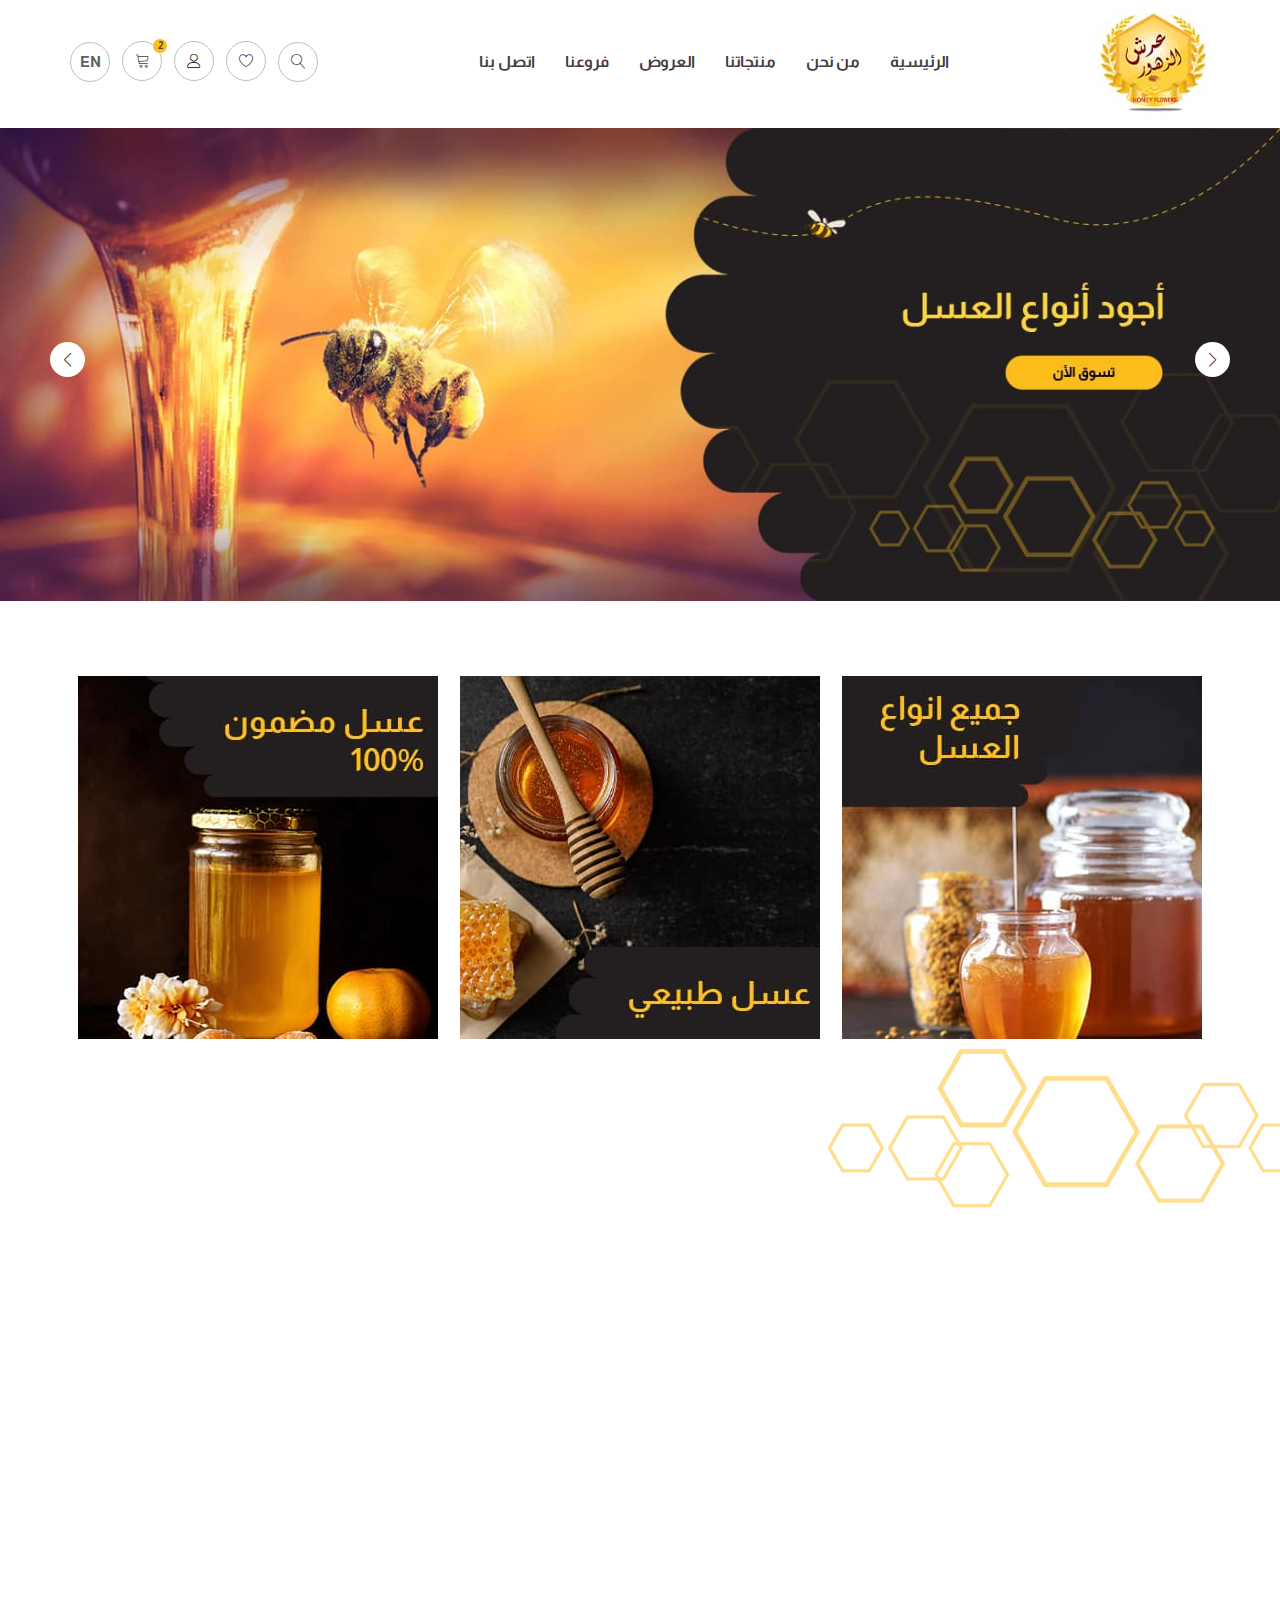
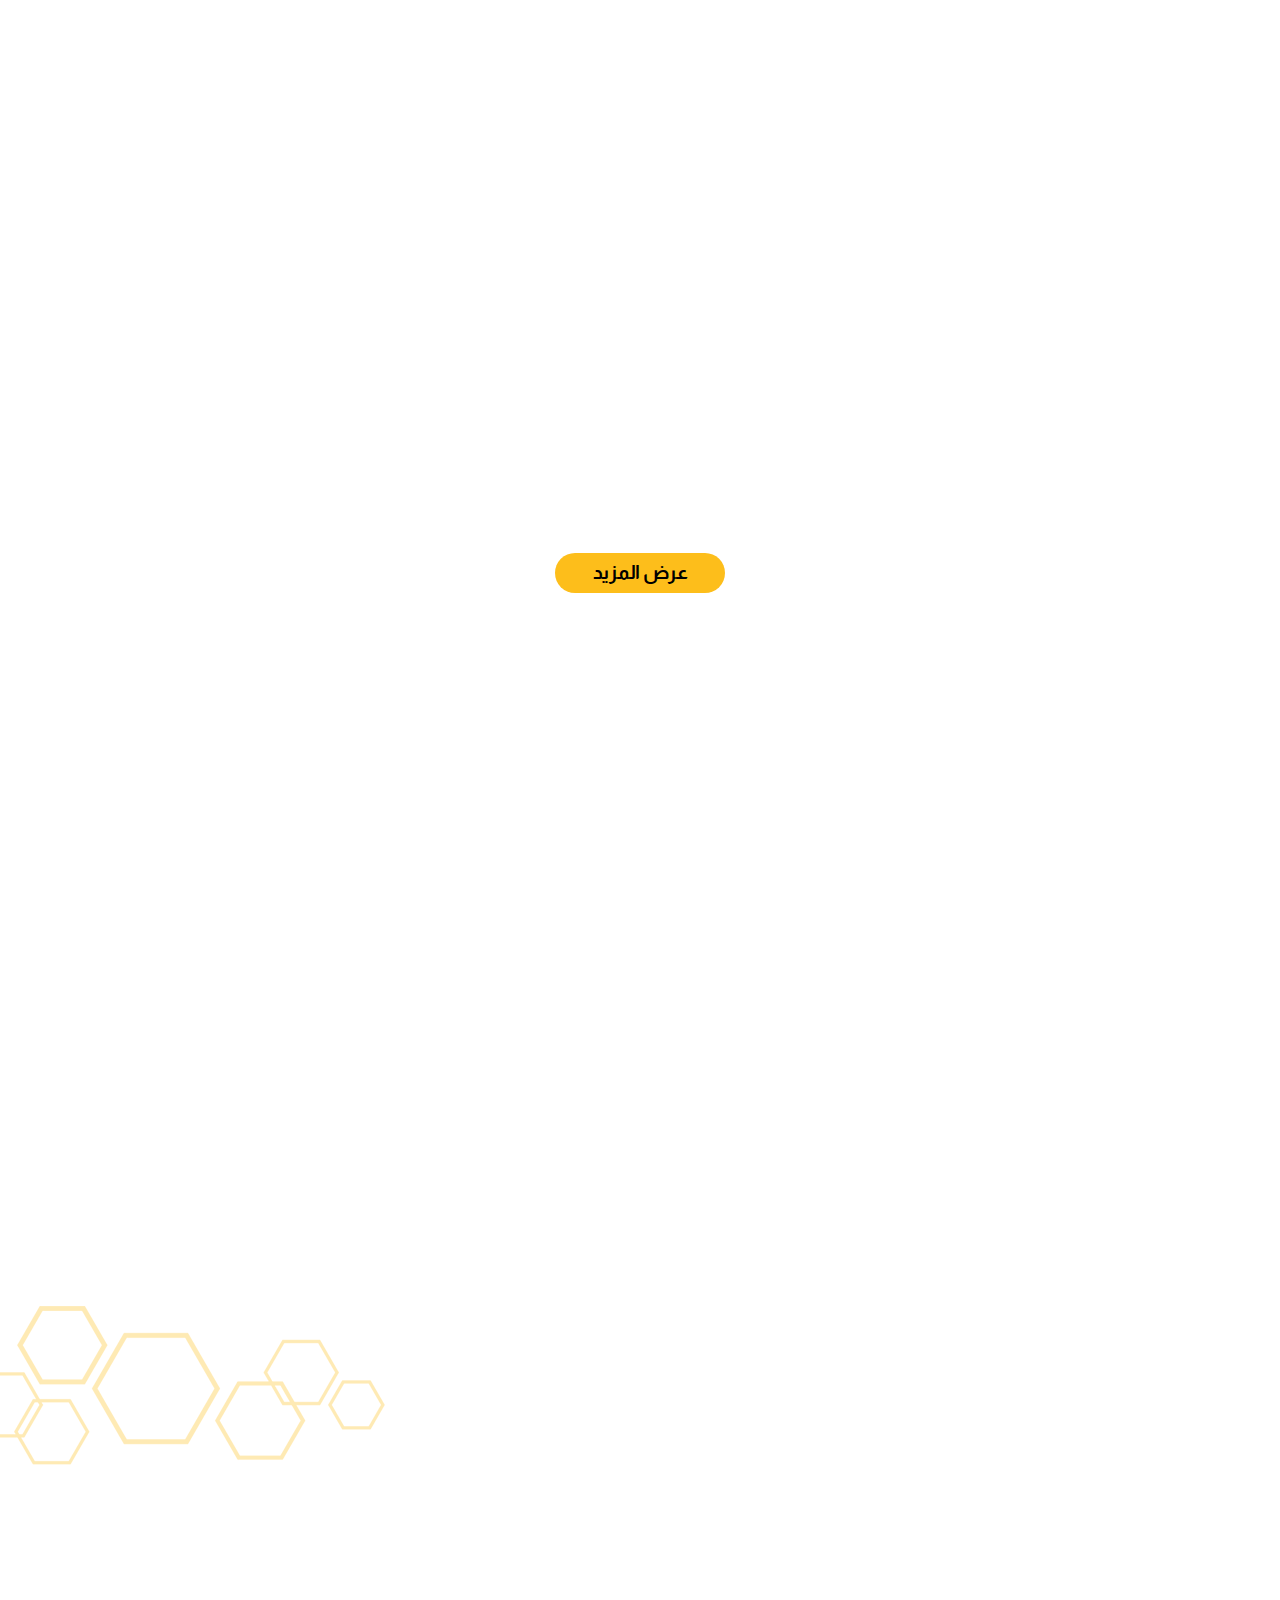
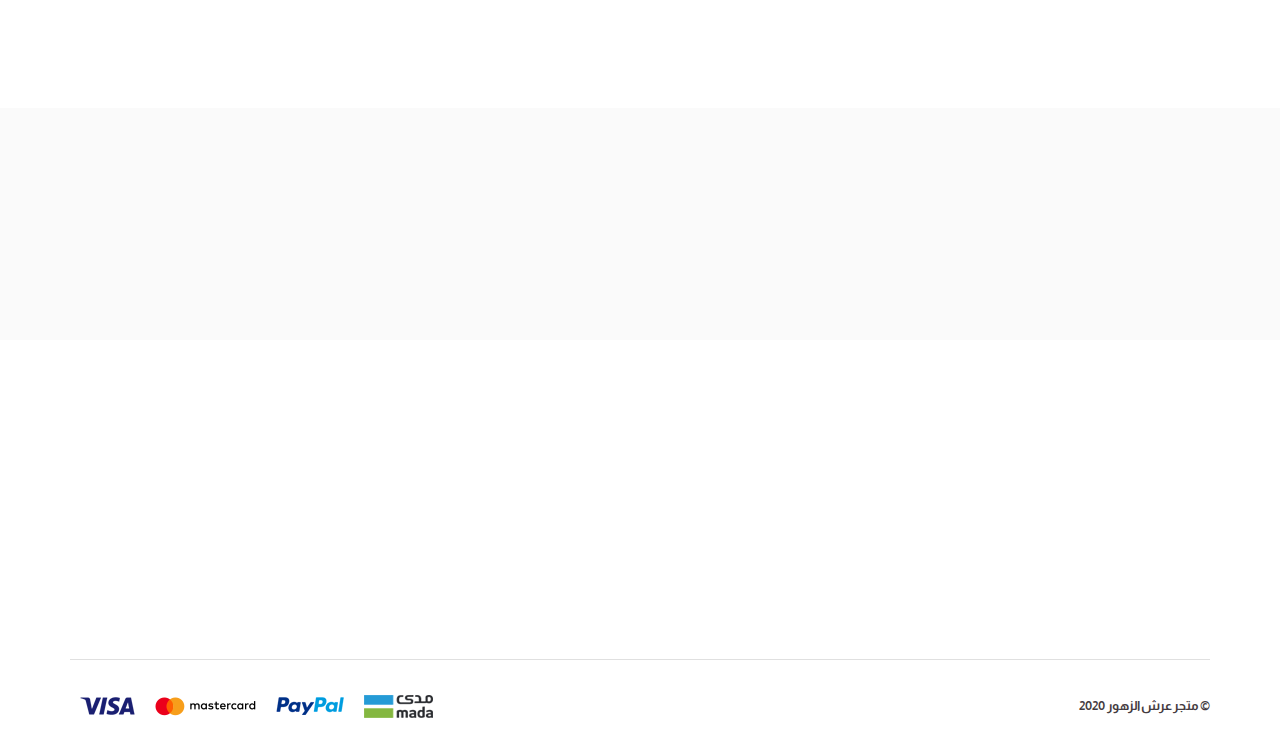
<file: index.html>
<!DOCTYPE html>
<html lang="ar" dir="rtl" class="overflow">

<head>
    <meta charset="UTF-8">
    <meta name="viewport" content="width=device-width, initial-scale=1.0">
    <link rel="stylesheet" href="./css/vendor/all.min.css">
    <link rel="stylesheet" href="./css/vendor/linear.css">
    <link rel="stylesheet" href="./css/vendor/bootstrap.min.css">
    <link rel="stylesheet" href="./css/vendor/bootstrap-rtl.min.css">
    <link rel="stylesheet" href="./css/vendor/aos.css">
    <link rel="stylesheet" href="./css/vendor/swiper-bundle.css">
    <link rel="stylesheet" href="./css/main.css">
    <link rel="shortcut icon" href="./images/favicon.png" />
    <title>عرش الزهور</title>
</head>

<body>

    <div class="pre-loader">
        <div class="content">
            <div class="dot"></div>
            <div class="dot"></div>
            <div class="dot"></div>
        </div>
    </div>

    <nav>
        <div class="nav-bottom">
            <div class="container">
                <div class="c2">
                    <div class="nav-logo">
                        <a href="#">
                            <img src="./images/logo.jpg" alt="..">
                        </a>
                    </div>
                    <div class="nava" id="nava">
                        <div class="nava-content" id="nava-content" data-trans='translateX(-890%)'>
                            <div class="nava-head">
                                <div class="nava-lang"> <a href="./index-en.html">English</a> </div>

                                <div class="nava-close" id="close-nava">
                                    <span class="lnr lnr-cross"></span>
                                </div>
                            </div>
                            <ul>
                                <li> <a href="#"> الرئيسية </a></li>
                                <li> <a href="#"> من نحن </a></li>
                                <li> <a href="#">منتجاتنا </a></li>
                                <li> <a href="#">العروض </a></li>
                                <li> <a href="#">فروعنا </a></li>
                                <li> <a href="#">اتصل بنا </a></li>
                            </ul>
                        </div>
                    </div>
                    <div class="nav-icons nav-icons-sm">
                        <div class="menu" id="nava-icon">
                            <span class="lnr lnr-menu ico"></span>
                        </div>
                        <div class="search-btn" id="search-btn">
                            <span class="lnr lnr-magnifier ico"></span>
                        </div>
                    </div>
                    <div class="nav-icons">
                        <div class="favourite" id="favourite">
                            <span class="lnr lnr-heart ico"></span>
                        </div>
                        <div class="top-setting user" id="user">
                            <span class="setting-anchor"> <span class="lnr lnr-user"></span></span>
                            <div class="top-dropDown">
                                <a href="#" class="drop-link fixall"> تسجيل الدخول</a>
                                <a href="#" class="drop-link fixall">تسجيل جديد</a>
                            </div>
                        </div>
                        <div class="cart" id="cart-btn">
                            <span class="lnr lnr-cart ico"></span>
                            <div class="num">2</div>
                        </div>
                        <div class="nav-lang"> <a href="./index-en.html"> EN</a></div>
                    </div>
                </div>
            </div>
        </div>
    </nav>

    <div class="search-form" id="search-form">
        <div class="close-search" id="close-search"><span class="lnr lnr-cross"></span></div>
        <div class="search">
            <form action="#">
                <input type="text" id="search-input" placeholder="عن ماذا تبحث؟" autocomplete="false">
                <button class="searching"><span class="lnr lnr-magnifier"></span></button></form>
        </div>
    </div>

    <header>
        <div class="container">
            <div class="swiper-container">
                <div class="swiper-wrapper">
                    <div class="swiper-slide">
                        <a href="#">
                            <picture>
                                <source media="(max-width:420px)" srcset="./images/header/header-sm.jpg">
                                <img src="./images/header/header.jpg" alt="..">
                            </picture>
                        </a>
                    </div>
                    <div class="swiper-slide">
                        <a href="#">
                            <picture>
                                <source media="(max-width:420px)" srcset="./images/header/header-sm.jpg">
                                <img src="./images/header/header.jpg" alt="..">
                            </picture>
                        </a>
                    </div>
                    <div class="swiper-slide">
                        <a href="#">
                            <picture>
                                <source media="(max-width:420px)" srcset="./images/header/header-sm.jpg">
                                <img src="./images/header/header.jpg" alt="..">
                            </picture>
                        </a>
                    </div>
                    <div class="swiper-slide">
                        <a href="#">
                            <picture>
                                <source media="(max-width:420px)" srcset="./images/header/header-sm.jpg">
                                <img src="./images/header/header.jpg" alt="..">
                            </picture>
                        </a>
                    </div>

                </div>

                <div class="swiper-button-prev"></div>
                <div class="swiper-button-next"></div>

            </div>
        </div>
    </header>

    <div id="banners">
        <div class="container">
            <div class="c2">
                <div class="banners-content">
                    <div class="banner" data-aos="fade-up" data-aos-delay="0">
                        <a href="#">
                            <img src="./images/banners/1.jpg" alt="..">
                        </a>
                    </div>
                    <div class="banner" data-aos="fade-up" data-aos-delay="300">
                        <a href="#">
                            <img src="./images/banners/2.jpg" alt="..">
                        </a>
                    </div>
                    <div class="banner" data-aos="fade-up" data-aos-delay="600">
                        <a href="#">
                            <img src="./images/banners/3.jpg" alt="..">
                        </a>
                    </div>
                </div>
            </div>
        </div>
    </div>

    <section id="best-seller">
        <div class="container">
            <div class="c2">
                <div class="best-seller-head s-head" data-aos="fade-left">
                    <h3>
                        وصل حديثًا
                    </h3>
                    <p>
                        ~~~
                    </p>
                </div>
                <div class="best-seller-body" data-aos="zoom-in">

                    <div class="product">
                        <div class="product-img">
                            <a href="#">
                                <img src="./images/products/1.jpg" alt="product">
                            </a>
                        </div>
                        <div class="product-disc">
                            <h5> <a href="#">عسل سدر فاخر 1 كيلو</a></h5>
                            <hr>
                            <div class="price flex-center">
                                <div class="now"> <span>690</span> <span>ر.س</span></div>
                                <div class="price-sale"><span>890</span> <span>ر.س</span> </div>
                            </div>

                            <div class="icons">
                                <div class="favourite" id="favourite">
                                    <span class="lnr lnr-heart ico"></span>
                                </div>
                                <div class="cart" id="cart-btn">
                                    <img src="./images/icons/cart.png" alt="cart">
                                </div>
                            </div>
                        </div>
                    </div>

                    <div class="product">
                        <div class="product-img">
                            <a href="#">
                                <img src="./images/products/2.jpg" alt="product">
                            </a>
                        </div>
                        <div class="product-disc">
                            <h5> <a href="#">عسل سدر فاخر 1 كيلو</a></h5>
                            <hr>
                            <div class="price flex-center">
                                <div class="now"> <span>690</span> <span>ر.س</span></div>
                                <div class="price-sale"><span>890</span> <span>ر.س</span> </div>
                            </div>
                            <div class="icons">
                                <div class="favourite" id="favourite">
                                    <span class="lnr lnr-heart ico"></span>
                                </div>
                                <div class="cart" id="cart-btn">
                                    <img src="./images/icons/cart.png" alt="cart">
                                </div>
                            </div>
                        </div>
                    </div>

                    <div class="product">
                        <div class="product-img">
                            <a href="#">
                                <img src="./images/products/3.jpg" alt="product">
                            </a>
                        </div>
                        <div class="product-disc">
                            <h5> <a href="#">عسل سدر فاخر 1 كيلو</a></h5>
                            <hr>
                            <div class="price flex-center">
                                <div class="now"> <span>690</span> <span>ر.س</span></div>
                                <div class="price-sale"><span>890</span> <span>ر.س</span> </div>
                            </div>
                        </div>
                        <div class="icons">
                            <div class="favourite" id="favourite">
                                <span class="lnr lnr-heart ico"></span>
                            </div>
                            <div class="cart" id="cart-btn">
                                <img src="./images/icons/cart.png" alt="cart">
                            </div>
                        </div>
                    </div>

                    <div class="product">
                        <div class="product-img">
                            <a href="#">
                                <img src="./images/products/4.jpg" alt="product">
                            </a>
                        </div>
                        <div class="product-disc">
                            <h5> <a href="#">عسل سدر فاخر 1 كيلو</a></h5>
                            <hr>
                            <div class="price flex-center">
                                <div class="now"> <span>690</span> <span>ر.س</span></div>
                                <div class="price-sale"><span>890</span> <span>ر.س</span> </div>
                            </div>
                            <div class="icons">
                                <div class="favourite" id="favourite">
                                    <span class="lnr lnr-heart ico"></span>
                                </div>
                                <div class="cart" id="cart-btn">
                                    <img src="./images/icons/cart.png" alt="cart">
                                </div>
                            </div>
                        </div>
                    </div>

                    <div class="product">
                        <div class="product-img">
                            <a href="#">
                                <img src="./images/products/1.jpg" alt="product">
                            </a>
                        </div>
                        <div class="product-disc">
                            <h5> <a href="#">عسل سدر فاخر 1 كيلو</a></h5>
                            <hr>
                            <div class="price flex-center">
                                <div class="now"> <span>690</span> <span>ر.س</span></div>
                                <div class="price-sale"><span>890</span> <span>ر.س</span> </div>
                            </div>

                            <div class="icons">
                                <div class="favourite" id="favourite">
                                    <span class="lnr lnr-heart ico"></span>
                                </div>
                                <div class="cart" id="cart-btn">
                                    <img src="./images/icons/cart.png" alt="cart">
                                </div>
                            </div>
                        </div>
                    </div>

                    <div class="product">
                        <div class="product-img">
                            <a href="#">
                                <img src="./images/products/2.jpg" alt="product">
                            </a>
                        </div>
                        <div class="product-disc">
                            <h5> <a href="#">عسل سدر فاخر 1 كيلو</a></h5>
                            <hr>
                            <div class="price flex-center">
                                <div class="now"> <span>690</span> <span>ر.س</span></div>
                                <div class="price-sale"><span>890</span> <span>ر.س</span> </div>
                            </div>
                            <div class="icons">
                                <div class="favourite" id="favourite">
                                    <span class="lnr lnr-heart ico"></span>
                                </div>
                                <div class="cart" id="cart-btn">
                                    <img src="./images/icons/cart.png" alt="cart">
                                </div>
                            </div>
                        </div>
                    </div>

                    <div class="product">
                        <div class="product-img">
                            <a href="#">
                                <img src="./images/products/3.jpg" alt="product">
                            </a>
                        </div>
                        <div class="product-disc">
                            <h5> <a href="#">عسل سدر فاخر 1 كيلو</a></h5>
                            <hr>
                            <div class="price flex-center">
                                <div class="now"> <span>690</span> <span>ر.س</span></div>
                                <div class="price-sale"><span>890</span> <span>ر.س</span> </div>
                            </div>
                        </div>
                        <div class="icons">
                            <div class="favourite" id="favourite">
                                <span class="lnr lnr-heart ico"></span>
                            </div>
                            <div class="cart" id="cart-btn">
                                <img src="./images/icons/cart.png" alt="cart">
                            </div>
                        </div>
                    </div>

                    <div class="product">
                        <div class="product-img">
                            <a href="#">
                                <img src="./images/products/4.jpg" alt="product">
                            </a>
                        </div>
                        <div class="product-disc">
                            <h5> <a href="#">عسل سدر فاخر 1 كيلو</a></h5>
                            <hr>
                            <div class="price flex-center">
                                <div class="now"> <span>690</span> <span>ر.س</span></div>
                                <div class="price-sale"><span>890</span> <span>ر.س</span> </div>
                            </div>
                            <div class="icons">
                                <div class="favourite" id="favourite">
                                    <span class="lnr lnr-heart ico"></span>
                                </div>
                                <div class="cart" id="cart-btn">
                                    <img src="./images/icons/cart.png" alt="cart">
                                </div>
                            </div>
                        </div>
                    </div>

                </div>
                <div class="more"><a href="#">عرض المزيد</a></div>
            </div>
        </div>


    </section>

    <div id="banner2">
        <div class="container">
            <div class="banner-content" data-aos="flip-up">
                <div class="banner">
                    <a href="#">
                        <picture>
                            <source media="(max-width:420px)" srcset="./images/banners/banner-sm.jpg">
                            <img src="./images/banners/banner.jpg" alt="..">
                        </picture>
                    </a>
                </div>
            </div>
        </div>
    </div>

    <section id="special">
        <div class="container">
            <div class="c2">
                <div class="special-head s-head" data-aos="fade-left">
                    <h3>
                        العروض المميزة
                    </h3>
                    <p>
                        ~~~
                    </p>
                </div>
                <div class="special-body row" data-aos="zoom-in">
                    <div class="special-swiper-container s-container">
                        <div class="swiper-wrapper">

                            <div class="swiper-slide product">
                                <div class="product-img">
                                    <a href="#">
                                        <img src="./images/products/1.jpg" alt="product">
                                    </a>
                                </div>
                                <div class="product-disc">
                                    <h5> <a href="#">عسل سدر فاخر 1 كيلو</a></h5>
                                    <hr>
                                    <div class="price flex-center">
                                        <div class="now"> <span>690</span> <span>ر.س</span></div>
                                        <div class="price-sale"><span>890</span> <span>ر.س</span> </div>
                                    </div>

                                    <div class="icons">
                                        <div class="favourite" id="favourite">
                                            <span class="lnr lnr-heart ico"></span>
                                        </div>
                                        <div class="cart" id="cart-btn">
                                            <img src="./images/icons/cart.png" alt="cart">
                                        </div>
                                    </div>
                                </div>
                            </div>

                            <div class="swiper-slide product">
                                <div class="product-img">
                                    <a href="#">
                                        <img src="./images/products/2.jpg" alt="product">
                                    </a>
                                </div>
                                <div class="product-disc">
                                    <h5> <a href="#">عسل سدر فاخر 1 كيلو</a></h5>
                                    <hr>
                                    <div class="price flex-center">
                                        <div class="now"> <span>690</span> <span>ر.س</span></div>
                                        <div class="price-sale"><span>890</span> <span>ر.س</span> </div>
                                    </div>
                                    <div class="icons">
                                        <div class="favourite" id="favourite">
                                            <span class="lnr lnr-heart ico"></span>
                                        </div>
                                        <div class="cart" id="cart-btn">
                                            <img src="./images/icons/cart.png" alt="cart">
                                        </div>
                                    </div>
                                </div>
                            </div>

                            <div class="swiper-slide product">
                                <div class="product-img">
                                    <a href="#">
                                        <img src="./images/products/3.jpg" alt="product">
                                    </a>
                                </div>
                                <div class="product-disc">
                                    <h5> <a href="#">عسل سدر فاخر 1 كيلو</a></h5>
                                    <hr>
                                    <div class="price flex-center">
                                        <div class="now"> <span>690</span> <span>ر.س</span></div>
                                        <div class="price-sale"><span>890</span> <span>ر.س</span> </div>
                                    </div>
                                </div>
                                <div class="icons">
                                    <div class="favourite" id="favourite">
                                        <span class="lnr lnr-heart ico"></span>
                                    </div>
                                    <div class="cart" id="cart-btn">
                                        <img src="./images/icons/cart.png" alt="cart">
                                    </div>
                                </div>
                            </div>

                            <div class="swiper-slide product">
                                <div class="product-img">
                                    <a href="#">
                                        <img src="./images/products/4.jpg" alt="product">
                                    </a>
                                </div>
                                <div class="product-disc">
                                    <h5> <a href="#">عسل سدر فاخر 1 كيلو</a></h5>
                                    <hr>
                                    <div class="price flex-center">
                                        <div class="now"> <span>690</span> <span>ر.س</span></div>
                                        <div class="price-sale"><span>890</span> <span>ر.س</span> </div>
                                    </div>
                                    <div class="icons">
                                        <div class="favourite" id="favourite">
                                            <span class="lnr lnr-heart ico"></span>
                                        </div>
                                        <div class="cart" id="cart-btn">
                                            <img src="./images/icons/cart.png" alt="cart">
                                        </div>
                                    </div>
                                </div>
                            </div>

                        </div>

                        <div class="swiper-pagination"></div>

                        <div class="swiper-button-prev"></div>
                        <div class="swiper-button-next"></div>

                    </div>
                </div>
            </div>
        </div>


    </section>

    <section id="notes">
        <div class="container">
            <div class="c2">
                <div class="notes-content" data-aos="zoom-out">
                    <div class="notes-swiper-container">

                        <div class="swiper-wrapper">

                            <div class="note swiper-slide">
                                <div class="note-icon"><img src="./images/icons/s1.png" alt="icon"></div>
                                <div class="note-body">
                                    <h3>عسل أصلي ومضمون
                                    </h3>
                                </div>
                            </div>
                            <div class="note swiper-slide">
                                <div class="note-icon"><img src="./images/icons/s2.png" alt="icon"></div>
                                <div class="note-body">
                                    <h3>توصيل سريع وآمن
                                    </h3>
                                </div>
                            </div>
                            <div class="note swiper-slide">
                                <div class="note-icon"><img src="./images/icons/s3.png" alt="icon"></div>
                                <div class="note-body">
                                    <h3>وسائل آمنة ومتتعددة للدفع
                                    </h3>
                                </div>
                            </div>


                        </div>

                        <div class="swiper-pagination"></div>
                    </div>


                </div>
            </div>
        </div>
    </section>

    <footer>
        <div class="container">
            <div class="c2">
                <div class="footer-top">
                    <div class="info footer-list" data-aos="fade-left" data-aos-delay="0" data-target="#collapse1" aria-expanded="false" aria-controls="collapse1">
                        <div class="head">
                            <h4>معلومات  <span class="lnr lnr-chevron-down"></span></h4>
                        </div>
                        <ul id="collapse1">
                            <li><a href="#">من نحن</a></li>
                            <li><a href="#">الشحن والتوصيل</a></li>
                            <li><a href="#">الحسابات البنكية</a></li>
                            <li><a href="#">الخصوصية</a></li>
                            <li><a href="#">شروط الاستخدام</a></li>
                        </ul>
                    </div>
                    <div class="cust footer-list" data-aos="fade-left" data-aos-delay="300" data-target="#collapse2" aria-expanded="false" aria-controls="collapse2">
                        <div class="head">
                            <h4>خدمة العملاء  <span class="lnr lnr-chevron-down"></span></h4>
                        </div>
                        <ul id="collapse2">
                            <li><a href="#">اتصل بنا</a></li>
                            <li><a href="#">ارجاع الطلب</a></li>
                            <li><a href="#">خريطة الموقع</a></li>
                            <li><a href="#">فروعنا</a></li>
                        </ul>
                    </div>
                    <div class="account footer-list" data-aos="fade-right" data-aos-delay="600" data-target="#collapse3" aria-expanded="false" aria-controls="collapse3">
                        <div class="head">
                            <h4>حسابى  <span class="lnr lnr-chevron-down"></span></h4>
                        </div>
                        <ul id="collapse3">
                            <li><a href="#">حسابى</a></li>
                            <li><a href="#">طلباتى</a></li>
                            <li><a href="#">قائمة رغباتى</a></li>
                            <li><a href="#">القائمة البريدية</a></li>
                        </ul>
                    </div>
                    <div class="mail footer-list" data-aos="fade-right" data-aos-delay="0">
                        <h4>تابعنا على</h4>
                        <p>
                            اشترك في النشرة البريدية ليصلك جديد عروضنا ومنتجاتنا</p>
                        <form>
                            <div class="form-group">
                                <input type="text" placeholder="ادخل بريدك الإلكتروني">
                                <a type="submit" role="button">
                                    <span class="lnr lnr-arrow-left"></span>
                                </a>
                            </div>
                        </form>
                        <div class="social flex-center">
                            <div class="social-icon google">
                                <a class="flex-center" href="#"> <i class="fab fa-google-plus-g"></i></a>
                            </div>
                            <div class="social-icon facebook">
                                <a class="flex-center" href="#"> <i class="fab fa-facebook-f"></i></a>
                            </div>

                            <div class="social-icon twitter">
                                <a class="flex-center" href="#"> <i class="fab fa-twitter"></i></a>
                            </div>
                            <div class="social-icon pin">
                                <a class="flex-center" href="#"> <i class="fab fa-pinterest-p"></i></a>
                            </div>
                        </div>
                    </div>
                </div>
                <div class="credit">
                    <p> &copy; متجر عرش الزهور 2020 </p>
                    <div class="payment">
                        <img src="./images/footer/1.png" alt="..">
                        <img src="./images/footer/2.png" alt="..">
                        <img src="./images/footer/3.png" alt="..">
                        <img src="./images/footer/4.png" alt="..">
                    </div>
                </div>
            </div>
        </div>

    </footer>

    <div id="up" class="up flex-center" onclick="window.scroll({top: 0,behavior: 'smooth'});">
        <i class="fas fa-chevron-up"></i>
    </div>




    <script src="./js/vendor/jquery.min.js"></script>
    <script src="./js/vendor/bootstrap.min.js"></script>
    <script src="./js/vendor/swiper-bundle.js"></script>
    <script src="./js/vendor/aos.js"></script>
    <script src="./js/main.js"></script>
</body>

</html>
</file>
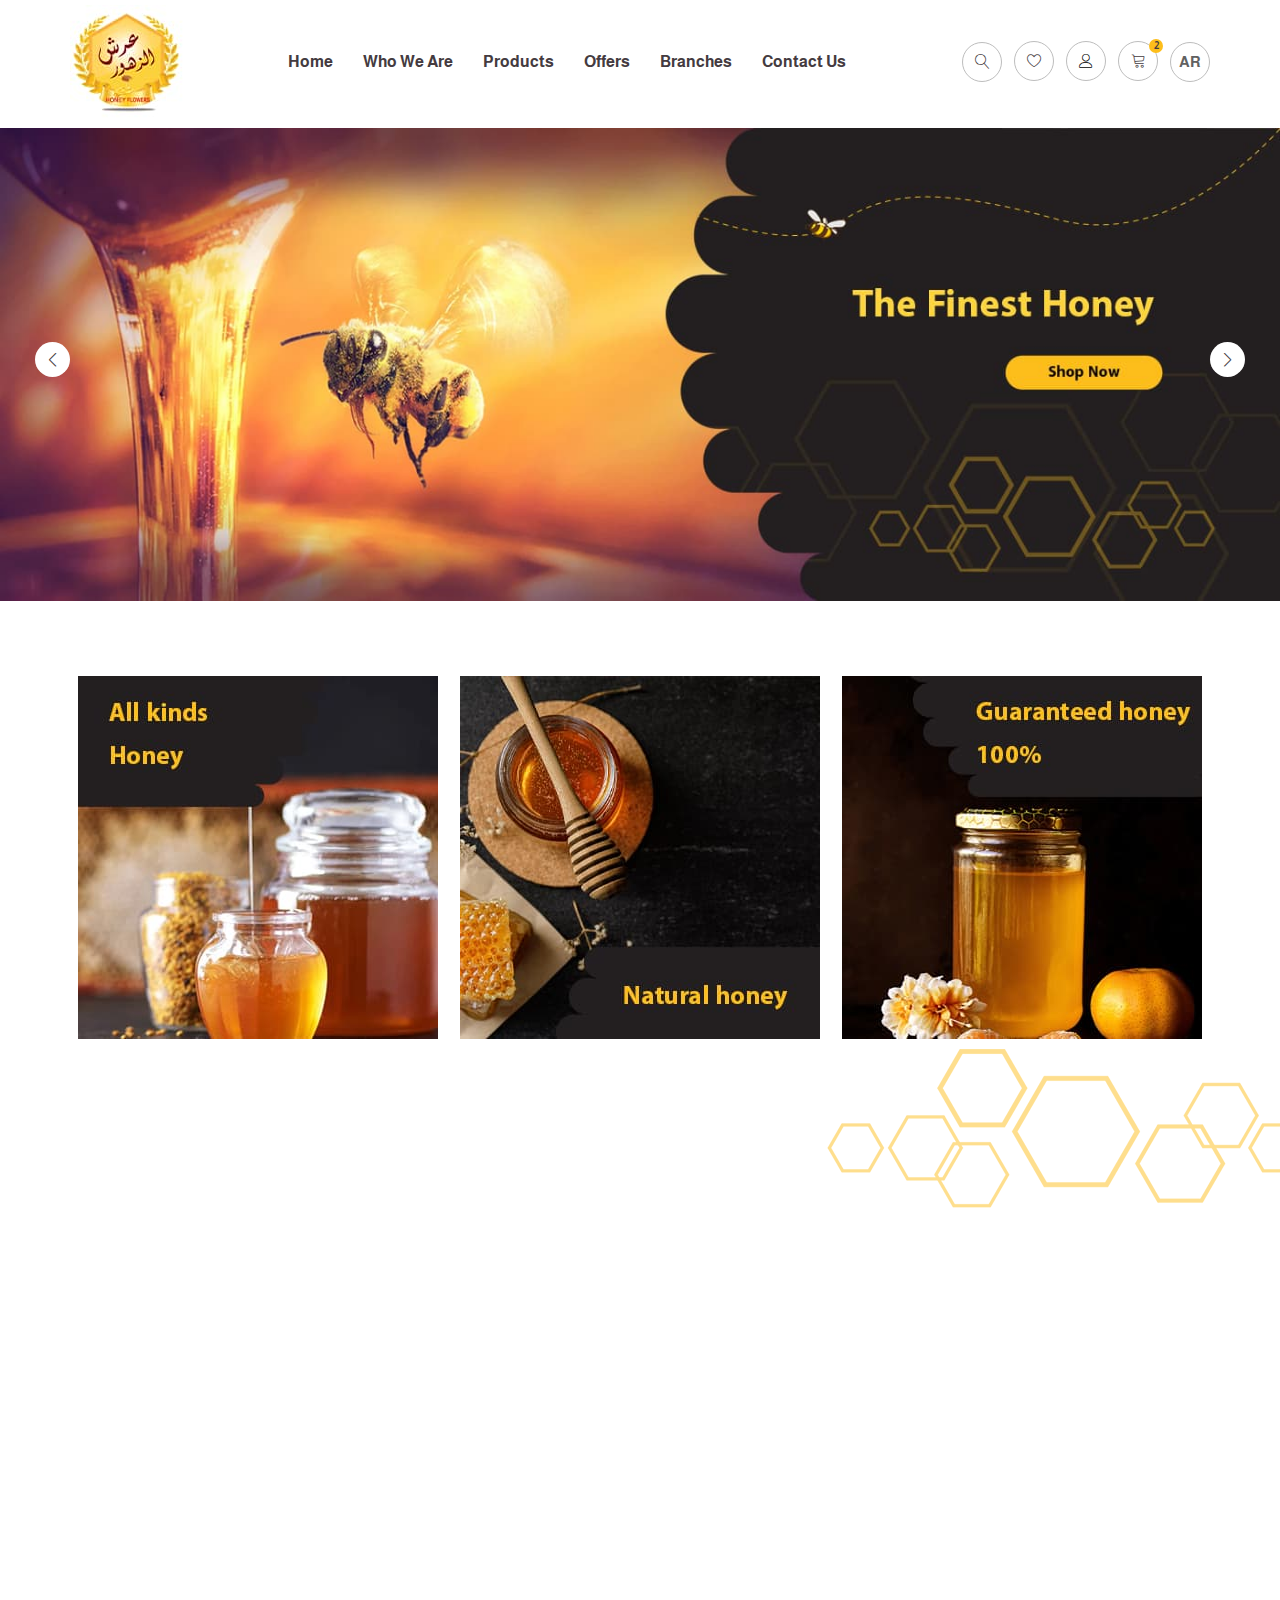
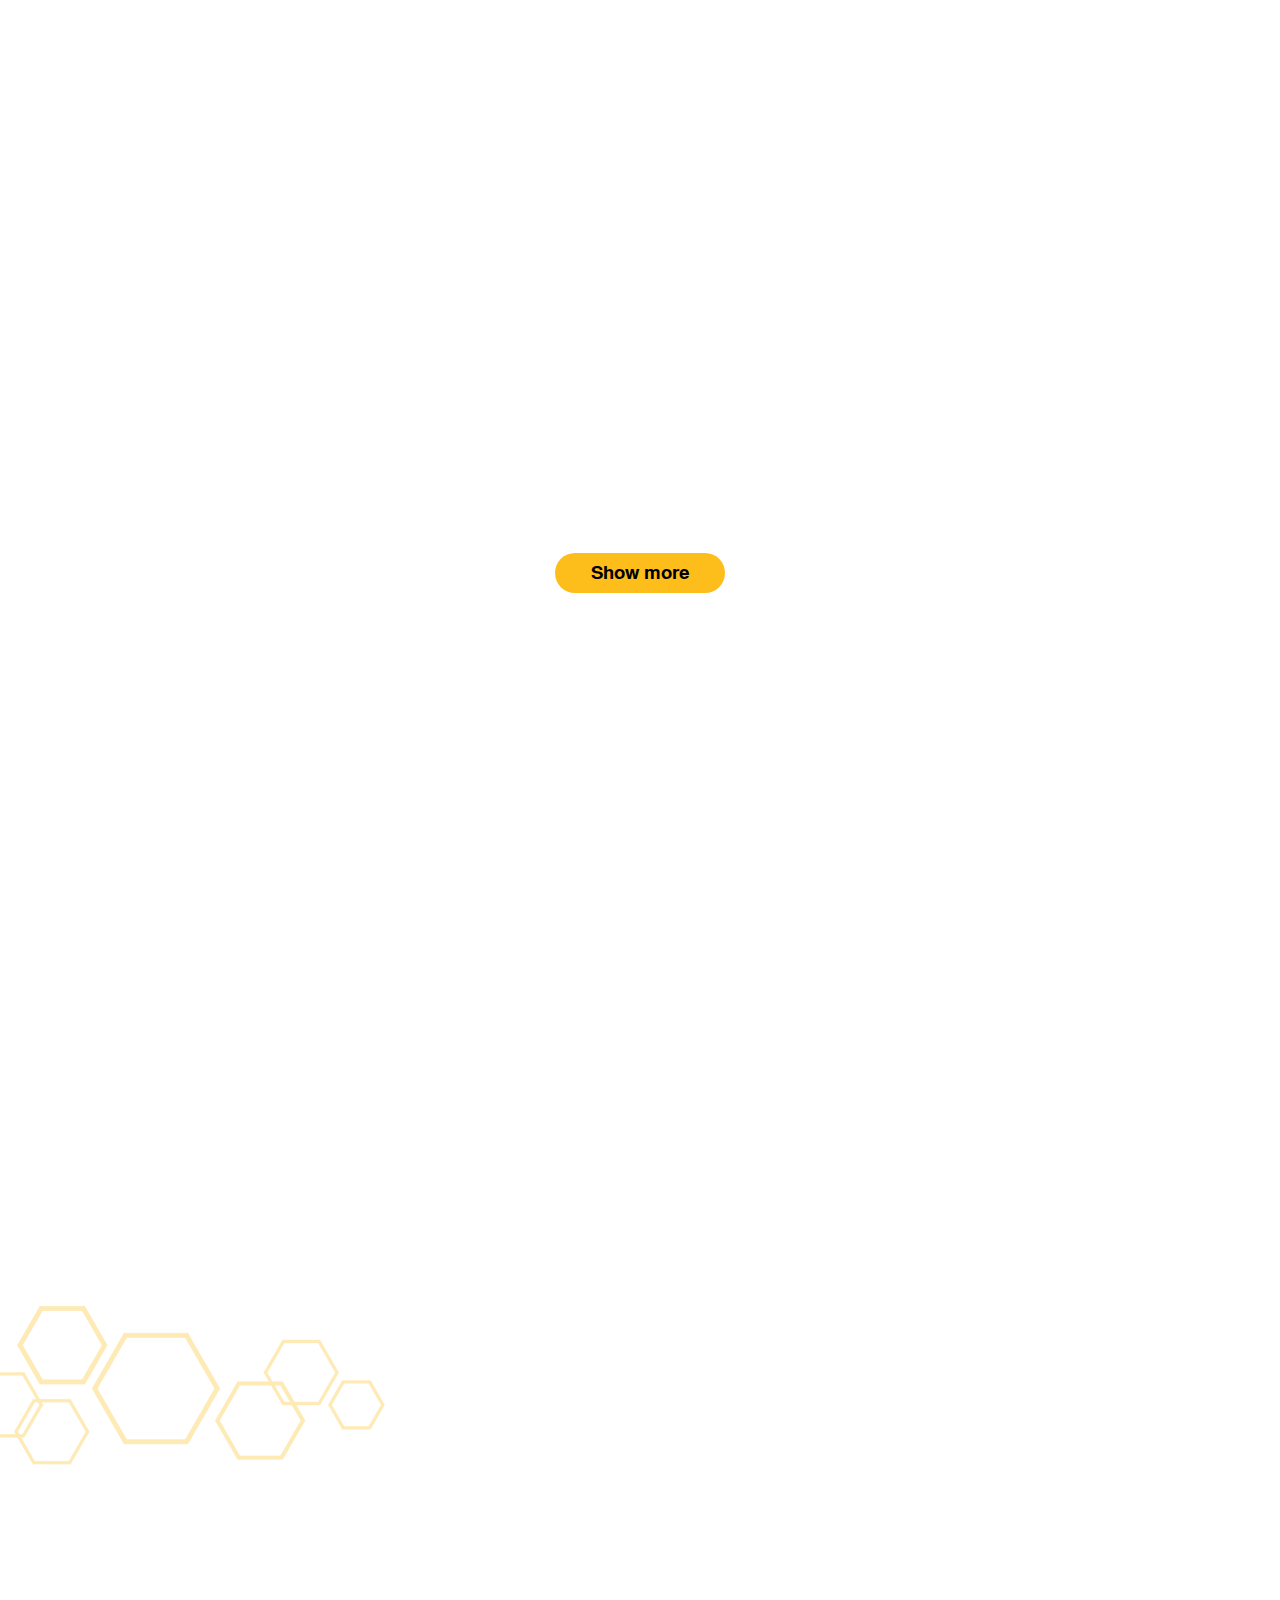
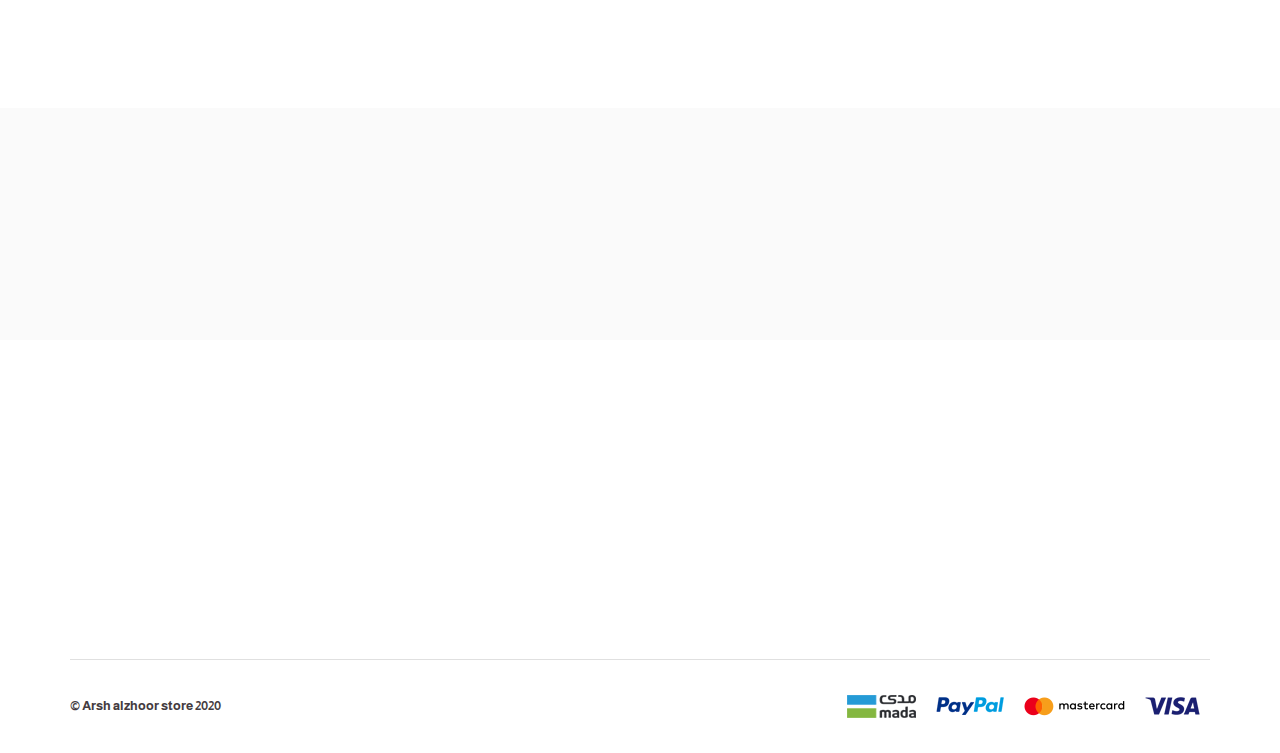
<file: index-en.html>
<!DOCTYPE html>
<html lang="en" dir="ltr" class="overflow">

<head>
    <meta charset="UTF-8">
    <meta name="viewport" content="width=device-width, initial-scale=1.0">
    <link rel="stylesheet" href="./css/vendor/all.min.css">
    <link rel="stylesheet" href="./css/vendor/linear.css">
    <link rel="stylesheet" href="./css/vendor/bootstrap.min.css">
    <link rel="stylesheet" href="./css/vendor/aos.css">
    <link rel="stylesheet" href="./css/vendor/swiper-bundle.css">
    <link rel="stylesheet" href="./css/main.css">
    <link rel="shortcut icon" href="./images/favicon.png" />
    <title>Arsh alzhoor</title>
</head>

<body>

    <div class="pre-loader">
        <div class="content">
            <div class="dot"></div>
            <div class="dot"></div>
            <div class="dot"></div>
        </div>
    </div>

    <nav>
        <div class="nav-bottom">
            <div class="container">
                <div class="c2">
                    <div class="nav-logo">
                        <a href="#">
                            <img src="./images/logo.jpg" alt="..">
                        </a>
                    </div>
                    <div class="nava" id="nava">
                        <div class="nava-content" id="nava-content" data-trans='translateX(890%)'>
                            <div class="nava-head">
                                <div class="nava-lang"> <a href="./index.html">العربية</a> </div>

                                <div class="nava-close" id="close-nava">
                                    <span class="lnr lnr-cross"></span>
                                </div>
                            </div>
                            <ul>
                                <li> <a href="#"> Home </a></li>
                                <li> <a href="#"> Who we are </a></li>
                                <li> <a href="#">Products </a></li>
                                <li> <a href="#">Offers </a></li>
                                <li> <a href="#">Branches </a></li>
                                <li> <a href="#">Contact us </a></li>
                            </ul>
                        </div>
                    </div>
                    <div class="nav-icons nav-icons-sm">
                        <div class="menu" id="nava-icon">
                            <span class="lnr lnr-menu ico"></span>
                        </div>
                        <div class="search-btn" id="search-btn">
                            <span class="lnr lnr-magnifier ico"></span>
                        </div>
                    </div>
                    <div class="nav-icons">
                        <div class="favourite" id="favourite">
                            <span class="lnr lnr-heart ico"></span>
                        </div>
                        <div class="top-setting user" id="user">
                            <span class="setting-anchor"> <span class="lnr lnr-user"></span></span>
                            <div class="top-dropDown">
                                <a href="#" class="drop-link fixall"> Sign in</a>
                                <a href="#" class="drop-link fixall">Sign up</a>
                            </div>
                        </div>
                        <div class="cart" id="cart-btn">
                            <span class="lnr lnr-cart ico"></span>
                            <div class="num">2</div>
                        </div>
                        <div class="nav-lang"> <a href="./index.html"> AR</a></div>
                    </div>
                </div>
            </div>
        </div>
    </nav>

    <div class="search-form" id="search-form">
        <div class="close-search" id="close-search"><span class="lnr lnr-cross"></span></div>
        <div class="search">
            <form action="#">
                <input type="text" id="search-input" placeholder="Sarch..." autocomplete="false">
                <button class="searching"><span class="lnr lnr-magnifier"></span></button></form>
        </div>
    </div>

    <header>
        <div class="container">
            <div class="swiper-container">
                <div class="swiper-wrapper">
                    <div class="swiper-slide">
                        <a href="#">
                            <picture>
                                <source media="(max-width:420px)" srcset="./images/header/en/header-sm.jpg">
                                <img src="./images/header/en/header.jpg" alt="..">
                            </picture>
                        </a>
                    </div>
                    <div class="swiper-slide">
                        <a href="#">
                            <picture>
                                <source media="(max-width:420px)" srcset="./images/header/en/header-sm.jpg">
                                <img src="./images/header/en/header.jpg" alt="..">
                            </picture>
                        </a>
                    </div>
                    <div class="swiper-slide">
                        <a href="#">
                            <picture>
                                <source media="(max-width:420px)" srcset="./images/header/en/header-sm.jpg">
                                <img src="./images/header/en/header.jpg" alt="..">
                            </picture>
                        </a>
                    </div>
                    <div class="swiper-slide">
                        <a href="#">
                            <picture>
                                <source media="(max-width:420px)" srcset="./images/header/en/header-sm.jpg">
                                <img src="./images/header/en/header.jpg" alt="..">
                            </picture>
                        </a>
                    </div>

                </div>

                <div class="swiper-button-prev"></div>
                <div class="swiper-button-next"></div>

            </div>
        </div>
    </header>

    <div id="banners">
        <div class="container">
            <div class="c2">
                <div class="banners-content">
                    <div class="banner" data-aos="fade-up" data-aos-delay="0">
                        <a href="#">
                            <img src="./images/banners/en/1.jpg" alt="..">
                        </a>
                    </div>
                    <div class="banner" data-aos="fade-up" data-aos-delay="300">
                        <a href="#">
                            <img src="./images/banners/en/2.jpg" alt="..">
                        </a>
                    </div>
                    <div class="banner" data-aos="fade-up" data-aos-delay="600">
                        <a href="#">
                            <img src="./images/banners/en/3.jpg" alt="..">
                        </a>
                    </div>
                </div>
            </div>
        </div>
    </div>

    <section id="best-seller">
        <div class="container">
            <div class="c2">
                <div class="best-seller-head s-head" data-aos="fade-left">
                    <h3>
                        New Arrivals
                    </h3>
                    <p>
                        ~~~
                    </p>
                </div>
                <div class="best-seller-body" data-aos="zoom-in">

                    <div class="product">
                        <div class="product-img">
                            <a href="#">
                                <img src="./images/products/1.jpg" alt="product">
                            </a>
                        </div>
                        <div class="product-disc">
                            <h5> <a href="#">Luxurious Sidr honey 1 kg</a></h5>
                            <hr>
                            <div class="price flex-center">
                                <div class="now"> <span>690</span> <span>SR</span></div>
                                <div class="price-sale"><span>890</span> <span>SR</span> </div>
                            </div>

                            <div class="icons">
                                <div class="favourite" id="favourite">
                                    <span class="lnr lnr-heart ico"></span>
                                </div>
                                <div class="cart" id="cart-btn">
                                    <img src="./images/icons/cart.png" alt="cart">
                                </div>
                            </div>
                        </div>
                    </div>

                    <div class="product">
                        <div class="product-img">
                            <a href="#">
                                <img src="./images/products/2.jpg" alt="product">
                            </a>
                        </div>
                        <div class="product-disc">
                            <h5> <a href="#">Luxurious Sidr honey 1 kg</a></h5>
                            <hr>
                            <div class="price flex-center">
                                <div class="now"> <span>690</span> <span>SR</span></div>
                                <div class="price-sale"><span>890</span> <span>SR</span> </div>
                            </div>
                            <div class="icons">
                                <div class="favourite" id="favourite">
                                    <span class="lnr lnr-heart ico"></span>
                                </div>
                                <div class="cart" id="cart-btn">
                                    <img src="./images/icons/cart.png" alt="cart">
                                </div>
                            </div>
                        </div>
                    </div>

                    <div class="product">
                        <div class="product-img">
                            <a href="#">
                                <img src="./images/products/3.jpg" alt="product">
                            </a>
                        </div>
                        <div class="product-disc">
                            <h5> <a href="#">Luxurious Sidr honey 1 kg</a></h5>
                            <hr>
                            <div class="price flex-center">
                                <div class="now"> <span>690</span> <span>SR</span></div>
                                <div class="price-sale"><span>890</span> <span>SR</span> </div>
                            </div>
                        </div>
                        <div class="icons">
                            <div class="favourite" id="favourite">
                                <span class="lnr lnr-heart ico"></span>
                            </div>
                            <div class="cart" id="cart-btn">
                                <img src="./images/icons/cart.png" alt="cart">
                            </div>
                        </div>
                    </div>

                    <div class="product">
                        <div class="product-img">
                            <a href="#">
                                <img src="./images/products/4.jpg" alt="product">
                            </a>
                        </div>
                        <div class="product-disc">
                            <h5> <a href="#">Luxurious Sidr honey 1 kg</a></h5>
                            <hr>
                            <div class="price flex-center">
                                <div class="now"> <span>690</span> <span>SR</span></div>
                                <div class="price-sale"><span>890</span> <span>SR</span> </div>
                            </div>
                            <div class="icons">
                                <div class="favourite" id="favourite">
                                    <span class="lnr lnr-heart ico"></span>
                                </div>
                                <div class="cart" id="cart-btn">
                                    <img src="./images/icons/cart.png" alt="cart">
                                </div>
                            </div>
                        </div>
                    </div>

                    <div class="product">
                        <div class="product-img">
                            <a href="#">
                                <img src="./images/products/1.jpg" alt="product">
                            </a>
                        </div>
                        <div class="product-disc">
                            <h5> <a href="#">Luxurious Sidr honey 1 kg</a></h5>
                            <hr>
                            <div class="price flex-center">
                                <div class="now"> <span>690</span> <span>SR</span></div>
                                <div class="price-sale"><span>890</span> <span>SR</span> </div>
                            </div>

                            <div class="icons">
                                <div class="favourite" id="favourite">
                                    <span class="lnr lnr-heart ico"></span>
                                </div>
                                <div class="cart" id="cart-btn">
                                    <img src="./images/icons/cart.png" alt="cart">
                                </div>
                            </div>
                        </div>
                    </div>

                    <div class="product">
                        <div class="product-img">
                            <a href="#">
                                <img src="./images/products/2.jpg" alt="product">
                            </a>
                        </div>
                        <div class="product-disc">
                            <h5> <a href="#">Luxurious Sidr honey 1 kg</a></h5>
                            <hr>
                            <div class="price flex-center">
                                <div class="now"> <span>690</span> <span>SR</span></div>
                                <div class="price-sale"><span>890</span> <span>SR</span> </div>
                            </div>
                            <div class="icons">
                                <div class="favourite" id="favourite">
                                    <span class="lnr lnr-heart ico"></span>
                                </div>
                                <div class="cart" id="cart-btn">
                                    <img src="./images/icons/cart.png" alt="cart">
                                </div>
                            </div>
                        </div>
                    </div>

                    <div class="product">
                        <div class="product-img">
                            <a href="#">
                                <img src="./images/products/3.jpg" alt="product">
                            </a>
                        </div>
                        <div class="product-disc">
                            <h5> <a href="#">Luxurious Sidr honey 1 kg</a></h5>
                            <hr>
                            <div class="price flex-center">
                                <div class="now"> <span>690</span> <span>SR</span></div>
                                <div class="price-sale"><span>890</span> <span>SR</span> </div>
                            </div>
                        </div>
                        <div class="icons">
                            <div class="favourite" id="favourite">
                                <span class="lnr lnr-heart ico"></span>
                            </div>
                            <div class="cart" id="cart-btn">
                                <img src="./images/icons/cart.png" alt="cart">
                            </div>
                        </div>
                    </div>

                    <div class="product">
                        <div class="product-img">
                            <a href="#">
                                <img src="./images/products/4.jpg" alt="product">
                            </a>
                        </div>
                        <div class="product-disc">
                            <h5> <a href="#">Luxurious Sidr honey 1 kg</a></h5>
                            <hr>
                            <div class="price flex-center">
                                <div class="now"> <span>690</span> <span>SR</span></div>
                                <div class="price-sale"><span>890</span> <span>SR</span> </div>
                            </div>
                            <div class="icons">
                                <div class="favourite" id="favourite">
                                    <span class="lnr lnr-heart ico"></span>
                                </div>
                                <div class="cart" id="cart-btn">
                                    <img src="./images/icons/cart.png" alt="cart">
                                </div>
                            </div>
                        </div>
                    </div>

                </div>
                <div class="more"><a href="#">Show more</a></div>
            </div>
        </div>


    </section>

    <div id="banner2">
        <div class="container">
            <div class="banner-content" data-aos="flip-up">
                <div class="banner">
                    <a href="#">
                        <picture>
                            <source media="(max-width:420px)" srcset="./images/banners/en/banner-sm.jpg">
                            <img src="./images/banners/en/banner.jpg" alt="..">
                        </picture>
                    </a>
                </div>
            </div>
        </div>
    </div>

    <section id="special">
        <div class="container">
            <div class="c2">
                <div class="special-head s-head" data-aos="fade-left">
                    <h3>
                        Specials
                    </h3>
                    <p>
                        ~~~
                    </p>
                </div>
                <div class="special-body row" data-aos="zoom-in">
                    <div class="special-swiper-container s-container">
                        <div class="swiper-wrapper">

                            <div class="swiper-slide product">
                                <div class="product-img">
                                    <a href="#">
                                        <img src="./images/products/1.jpg" alt="product">
                                    </a>
                                </div>
                                <div class="product-disc">
                                    <h5> <a href="#">Luxurious Sidr honey 1 kg</a></h5>
                                    <hr>
                                    <div class="price flex-center">
                                        <div class="now"> <span>690</span> <span>SR</span></div>
                                        <div class="price-sale"><span>890</span> <span>SR</span> </div>
                                    </div>

                                    <div class="icons">
                                        <div class="favourite" id="favourite">
                                            <span class="lnr lnr-heart ico"></span>
                                        </div>
                                        <div class="cart" id="cart-btn">
                                            <img src="./images/icons/cart.png" alt="cart">
                                        </div>
                                    </div>
                                </div>
                            </div>

                            <div class="swiper-slide product">
                                <div class="product-img">
                                    <a href="#">
                                        <img src="./images/products/2.jpg" alt="product">
                                    </a>
                                </div>
                                <div class="product-disc">
                                    <h5> <a href="#">Luxurious Sidr honey 1 kg</a></h5>
                                    <hr>
                                    <div class="price flex-center">
                                        <div class="now"> <span>690</span> <span>SR</span></div>
                                        <div class="price-sale"><span>890</span> <span>SR</span> </div>
                                    </div>
                                    <div class="icons">
                                        <div class="favourite" id="favourite">
                                            <span class="lnr lnr-heart ico"></span>
                                        </div>
                                        <div class="cart" id="cart-btn">
                                            <img src="./images/icons/cart.png" alt="cart">
                                        </div>
                                    </div>
                                </div>
                            </div>

                            <div class="swiper-slide product">
                                <div class="product-img">
                                    <a href="#">
                                        <img src="./images/products/3.jpg" alt="product">
                                    </a>
                                </div>
                                <div class="product-disc">
                                    <h5> <a href="#">Luxurious Sidr honey 1 kg</a></h5>
                                    <hr>
                                    <div class="price flex-center">
                                        <div class="now"> <span>690</span> <span>SR</span></div>
                                        <div class="price-sale"><span>890</span> <span>SR</span> </div>
                                    </div>
                                </div>
                                <div class="icons">
                                    <div class="favourite" id="favourite">
                                        <span class="lnr lnr-heart ico"></span>
                                    </div>
                                    <div class="cart" id="cart-btn">
                                        <img src="./images/icons/cart.png" alt="cart">
                                    </div>
                                </div>
                            </div>

                            <div class="swiper-slide product">
                                <div class="product-img">
                                    <a href="#">
                                        <img src="./images/products/4.jpg" alt="product">
                                    </a>
                                </div>
                                <div class="product-disc">
                                    <h5> <a href="#">Luxurious Sidr honey 1 kg</a></h5>
                                    <hr>
                                    <div class="price flex-center">
                                        <div class="now"> <span>690</span> <span>SR</span></div>
                                        <div class="price-sale"><span>890</span> <span>SR</span> </div>
                                    </div>
                                    <div class="icons">
                                        <div class="favourite" id="favourite">
                                            <span class="lnr lnr-heart ico"></span>
                                        </div>
                                        <div class="cart" id="cart-btn">
                                            <img src="./images/icons/cart.png" alt="cart">
                                        </div>
                                    </div>
                                </div>
                            </div>

                        </div>

                        <div class="swiper-pagination"></div>

                        <div class="swiper-button-prev"></div>
                        <div class="swiper-button-next"></div>

                    </div>
                </div>
            </div>
        </div>


    </section>

    <section id="notes">
        <div class="container">
            <div class="c2">
                <div class="notes-content" data-aos="zoom-out">
                    <div class="notes-swiper-container">

                        <div class="swiper-wrapper">

                            <div class="note swiper-slide">
                                <div class="note-icon"><img src="./images/icons/s1.png" alt="icon"></div>
                                <div class="note-body">
                                    <h3>Original and guaranteed honey
                                    </h3>
                                </div>
                            </div>
                            <div class="note swiper-slide">
                                <div class="note-icon"><img src="./images/icons/s2.png" alt="icon"></div>
                                <div class="note-body">
                                    <h3>Fast and secure delivery
                                    </h3>
                                </div>
                            </div>
                            <div class="note swiper-slide">
                                <div class="note-icon"><img src="./images/icons/s3.png" alt="icon"></div>
                                <div class="note-body">
                                    <h3>Multiple secure payment methods
                                    </h3>
                                </div>
                            </div>


                        </div>

                        <div class="swiper-pagination"></div>
                    </div>


                </div>
            </div>
        </div>
    </section>

    <footer>
        <div class="container">
            <div class="c2">
                <div class="footer-top">
                    <div class="info footer-list" data-aos="fade-left" data-aos-delay="0" data-target="#collapse1" aria-expanded="false" aria-controls="collapse1">
                        <div class="head">
                            <h4>Info  <span class="lnr lnr-chevron-down"></span></h4>
                        </div>
                        <ul id="collapse1">
                            <li><a href="#">About us</a></li>
                            <li><a href="#">Shipping & Delivery</a></li>
                            <li><a href="#">Bank accounts</a></li>
                            <li><a href="#">Privacy</a></li>
                            <li><a href="#">Terms of use</a></li>
                        </ul>
                    </div>
                    <div class="cust footer-list" data-aos="fade-left" data-aos-delay="300" data-target="#collapse2" aria-expanded="false" aria-controls="collapse2">
                        <div class="head">
                            <h4>customers service <span class="lnr lnr-chevron-down"></span></h4>
                        </div>
                        <ul id="collapse2">
                            <li><a href="#">Contact us</a></li>
                            <li><a href="#">Returns</a></li>
                            <li><a href="#">Site Map</a></li>
                            <li><a href="#">Branches</a></li>
                        </ul>
                    </div>
                    <div class="account footer-list" data-aos="fade-right" data-aos-delay="600" data-target="#collapse3" aria-expanded="false" aria-controls="collapse3">
                        <div class="head">
                            <h4>Account  <span class="lnr lnr-chevron-down"></span></h4>
                        </div>
                        <ul id="collapse3">
                            <li><a href="#">Account</a></li>
                            <li><a href="#">Orders</a></li>
                            <li><a href="#">Wishlist</a></li>
                            <li><a href="#">Newsletter</a></li>
                        </ul>
                    </div>
                    <div class="mail footer-list" data-aos="fade-right" data-aos-delay="0">
                        <h4>Follow us on</h4>
                        <p>
                            Subscribe to the newsletter to receive our latest offers and products</p>
                        <form>
                            <div class="form-group">
                                <input type="text" placeholder="Enter your email">
                                <a type="submit" role="button">
                                    <span class="lnr lnr-arrow-right"></span>
                                </a>
                            </div>
                        </form>
                        <div class="social flex-center">
                            <div class="social-icon google">
                                <a class="flex-center" href="#"> <i class="fab fa-google-plus-g"></i></a>
                            </div>
                            <div class="social-icon facebook">
                                <a class="flex-center" href="#"> <i class="fab fa-facebook-f"></i></a>
                            </div>

                            <div class="social-icon twitter">
                                <a class="flex-center" href="#"> <i class="fab fa-twitter"></i></a>
                            </div>
                            <div class="social-icon pin">
                                <a class="flex-center" href="#"> <i class="fab fa-pinterest-p"></i></a>
                            </div>
                        </div>
                    </div>
                </div>
                <div class="credit">
                    <p> &copy; Arsh alzhoor store 2020 </p>
                    <div class="payment">
                        <img src="./images/footer/1.png" alt="..">
                        <img src="./images/footer/2.png" alt="..">
                        <img src="./images/footer/3.png" alt="..">
                        <img src="./images/footer/4.png" alt="..">
                    </div>
                </div>
            </div>
        </div>

    </footer>

    <div id="up" class="up flex-center" onclick="window.scroll({top: 0,behavior: 'smooth'});">
        <i class="fas fa-chevron-up"></i>
    </div>




    <script src="./js/vendor/jquery.min.js"></script>
    <script src="./js/vendor/bootstrap.min.js"></script>
    <script src="./js/vendor/swiper-bundle.js"></script>
    <script src="./js/vendor/aos.js"></script>
    <script src="./js/main.js"></script>
</body>

</html>
</file>
<file: css/vendor/linear.css>
@font-face {
	font-family: 'Linearicons-Free';
	src:url('fonts/Linearicons-Free.eot?w118d');
	src:url('fonts/Linearicons-Free.eot?#iefixw118d') format('embedded-opentype'),
		url('fonts/Linearicons-Free.woff2?w118d') format('woff2'),
		url('fonts/Linearicons-Free.woff?w118d') format('woff'),
		url('fonts/Linearicons-Free.ttf?w118d') format('truetype'),
		url('fonts/Linearicons-Free.svg?w118d#Linearicons-Free') format('svg');
	font-weight: normal;
	font-style: normal;
}

.lnr {
	font-family: 'Linearicons-Free';
	speak: none;
	font-style: normal;
	font-weight: normal;
	font-variant: normal;
	text-transform: none;
	line-height: 1;

	/* Better Font Rendering =========== */
	-webkit-font-smoothing: antialiased;
	-moz-osx-font-smoothing: grayscale;
}

.lnr-home:before {
	content: "\e800";
}
.lnr-apartment:before {
	content: "\e801";
}
.lnr-pencil:before {
	content: "\e802";
}
.lnr-magic-wand:before {
	content: "\e803";
}
.lnr-drop:before {
	content: "\e804";
}
.lnr-lighter:before {
	content: "\e805";
}
.lnr-poop:before {
	content: "\e806";
}
.lnr-sun:before {
	content: "\e807";
}
.lnr-moon:before {
	content: "\e808";
}
.lnr-cloud:before {
	content: "\e809";
}
.lnr-cloud-upload:before {
	content: "\e80a";
}
.lnr-cloud-download:before {
	content: "\e80b";
}
.lnr-cloud-sync:before {
	content: "\e80c";
}
.lnr-cloud-check:before {
	content: "\e80d";
}
.lnr-database:before {
	content: "\e80e";
}
.lnr-lock:before {
	content: "\e80f";
}
.lnr-cog:before {
	content: "\e810";
}
.lnr-trash:before {
	content: "\e811";
}
.lnr-dice:before {
	content: "\e812";
}
.lnr-heart:before {
	content: "\e813";
}
.lnr-star:before {
	content: "\e814";
}
.lnr-star-half:before {
	content: "\e815";
}
.lnr-star-empty:before {
	content: "\e816";
}
.lnr-flag:before {
	content: "\e817";
}
.lnr-envelope:before {
	content: "\e818";
}
.lnr-paperclip:before {
	content: "\e819";
}
.lnr-inbox:before {
	content: "\e81a";
}
.lnr-eye:before {
	content: "\e81b";
}
.lnr-printer:before {
	content: "\e81c";
}
.lnr-file-empty:before {
	content: "\e81d";
}
.lnr-file-add:before {
	content: "\e81e";
}
.lnr-enter:before {
	content: "\e81f";
}
.lnr-exit:before {
	content: "\e820";
}
.lnr-graduation-hat:before {
	content: "\e821";
}
.lnr-license:before {
	content: "\e822";
}
.lnr-music-note:before {
	content: "\e823";
}
.lnr-film-play:before {
	content: "\e824";
}
.lnr-camera-video:before {
	content: "\e825";
}
.lnr-camera:before {
	content: "\e826";
}
.lnr-picture:before {
	content: "\e827";
}
.lnr-book:before {
	content: "\e828";
}
.lnr-bookmark:before {
	content: "\e829";
}
.lnr-user:before {
	content: "\e82a";
}
.lnr-users:before {
	content: "\e82b";
}
.lnr-shirt:before {
	content: "\e82c";
}
.lnr-store:before {
	content: "\e82d";
}
.lnr-cart:before {
	content: "\e82e";
}
.lnr-tag:before {
	content: "\e82f";
}
.lnr-phone-handset:before {
	content: "\e830";
}
.lnr-phone:before {
	content: "\e831";
}
.lnr-pushpin:before {
	content: "\e832";
}
.lnr-map-marker:before {
	content: "\e833";
}
.lnr-map:before {
	content: "\e834";
}
.lnr-location:before {
	content: "\e835";
}
.lnr-calendar-full:before {
	content: "\e836";
}
.lnr-keyboard:before {
	content: "\e837";
}
.lnr-spell-check:before {
	content: "\e838";
}
.lnr-screen:before {
	content: "\e839";
}
.lnr-smartphone:before {
	content: "\e83a";
}
.lnr-tablet:before {
	content: "\e83b";
}
.lnr-laptop:before {
	content: "\e83c";
}
.lnr-laptop-phone:before {
	content: "\e83d";
}
.lnr-power-switch:before {
	content: "\e83e";
}
.lnr-bubble:before {
	content: "\e83f";
}
.lnr-heart-pulse:before {
	content: "\e840";
}
.lnr-construction:before {
	content: "\e841";
}
.lnr-pie-chart:before {
	content: "\e842";
}
.lnr-chart-bars:before {
	content: "\e843";
}
.lnr-gift:before {
	content: "\e844";
}
.lnr-diamond:before {
	content: "\e845";
}
.lnr-linearicons:before {
	content: "\e846";
}
.lnr-dinner:before {
	content: "\e847";
}
.lnr-coffee-cup:before {
	content: "\e848";
}
.lnr-leaf:before {
	content: "\e849";
}
.lnr-paw:before {
	content: "\e84a";
}
.lnr-rocket:before {
	content: "\e84b";
}
.lnr-briefcase:before {
	content: "\e84c";
}
.lnr-bus:before {
	content: "\e84d";
}
.lnr-car:before {
	content: "\e84e";
}
.lnr-train:before {
	content: "\e84f";
}
.lnr-bicycle:before {
	content: "\e850";
}
.lnr-wheelchair:before {
	content: "\e851";
}
.lnr-select:before {
	content: "\e852";
}
.lnr-earth:before {
	content: "\e853";
}
.lnr-smile:before {
	content: "\e854";
}
.lnr-sad:before {
	content: "\e855";
}
.lnr-neutral:before {
	content: "\e856";
}
.lnr-mustache:before {
	content: "\e857";
}
.lnr-alarm:before {
	content: "\e858";
}
.lnr-bullhorn:before {
	content: "\e859";
}
.lnr-volume-high:before {
	content: "\e85a";
}
.lnr-volume-medium:before {
	content: "\e85b";
}
.lnr-volume-low:before {
	content: "\e85c";
}
.lnr-volume:before {
	content: "\e85d";
}
.lnr-mic:before {
	content: "\e85e";
}
.lnr-hourglass:before {
	content: "\e85f";
}
.lnr-undo:before {
	content: "\e860";
}
.lnr-redo:before {
	content: "\e861";
}
.lnr-sync:before {
	content: "\e862";
}
.lnr-history:before {
	content: "\e863";
}
.lnr-clock:before {
	content: "\e864";
}
.lnr-download:before {
	content: "\e865";
}
.lnr-upload:before {
	content: "\e866";
}
.lnr-enter-down:before {
	content: "\e867";
}
.lnr-exit-up:before {
	content: "\e868";
}
.lnr-bug:before {
	content: "\e869";
}
.lnr-code:before {
	content: "\e86a";
}
.lnr-link:before {
	content: "\e86b";
}
.lnr-unlink:before {
	content: "\e86c";
}
.lnr-thumbs-up:before {
	content: "\e86d";
}
.lnr-thumbs-down:before {
	content: "\e86e";
}
.lnr-magnifier:before {
	content: "\e86f";
}
.lnr-cross:before {
	content: "\e870";
}
.lnr-menu:before {
	content: "\e871";
}
.lnr-list:before {
	content: "\e872";
}
.lnr-chevron-up:before {
	content: "\e873";
}
.lnr-chevron-down:before {
	content: "\e874";
}
.lnr-chevron-left:before {
	content: "\e875";
}
.lnr-chevron-right:before {
	content: "\e876";
}
.lnr-arrow-up:before {
	content: "\e877";
}
.lnr-arrow-down:before {
	content: "\e878";
}
.lnr-arrow-left:before {
	content: "\e879";
}
.lnr-arrow-right:before {
	content: "\e87a";
}
.lnr-move:before {
	content: "\e87b";
}
.lnr-warning:before {
	content: "\e87c";
}
.lnr-question-circle:before {
	content: "\e87d";
}
.lnr-menu-circle:before {
	content: "\e87e";
}
.lnr-checkmark-circle:before {
	content: "\e87f";
}
.lnr-cross-circle:before {
	content: "\e880";
}
.lnr-plus-circle:before {
	content: "\e881";
}
.lnr-circle-minus:before {
	content: "\e882";
}
.lnr-arrow-up-circle:before {
	content: "\e883";
}
.lnr-arrow-down-circle:before {
	content: "\e884";
}
.lnr-arrow-left-circle:before {
	content: "\e885";
}
.lnr-arrow-right-circle:before {
	content: "\e886";
}
.lnr-chevron-up-circle:before {
	content: "\e887";
}
.lnr-chevron-down-circle:before {
	content: "\e888";
}
.lnr-chevron-left-circle:before {
	content: "\e889";
}
.lnr-chevron-right-circle:before {
	content: "\e88a";
}
.lnr-crop:before {
	content: "\e88b";
}
.lnr-frame-expand:before {
	content: "\e88c";
}
.lnr-frame-contract:before {
	content: "\e88d";
}
.lnr-layers:before {
	content: "\e88e";
}
.lnr-funnel:before {
	content: "\e88f";
}
.lnr-text-format:before {
	content: "\e890";
}
.lnr-text-format-remove:before {
	content: "\e891";
}
.lnr-text-size:before {
	content: "\e892";
}
.lnr-bold:before {
	content: "\e893";
}
.lnr-italic:before {
	content: "\e894";
}
.lnr-underline:before {
	content: "\e895";
}
.lnr-strikethrough:before {
	content: "\e896";
}
.lnr-highlight:before {
	content: "\e897";
}
.lnr-text-align-left:before {
	content: "\e898";
}
.lnr-text-align-center:before {
	content: "\e899";
}
.lnr-text-align-right:before {
	content: "\e89a";
}
.lnr-text-align-justify:before {
	content: "\e89b";
}
.lnr-line-spacing:before {
	content: "\e89c";
}
.lnr-indent-increase:before {
	content: "\e89d";
}
.lnr-indent-decrease:before {
	content: "\e89e";
}
.lnr-pilcrow:before {
	content: "\e89f";
}
.lnr-direction-ltr:before {
	content: "\e8a0";
}
.lnr-direction-rtl:before {
	content: "\e8a1";
}
.lnr-page-break:before {
	content: "\e8a2";
}
.lnr-sort-alpha-asc:before {
	content: "\e8a3";
}
.lnr-sort-amount-asc:before {
	content: "\e8a4";
}
.lnr-hand:before {
	content: "\e8a5";
}
.lnr-pointer-up:before {
	content: "\e8a6";
}
.lnr-pointer-right:before {
	content: "\e8a7";
}
.lnr-pointer-down:before {
	content: "\e8a8";
}
.lnr-pointer-left:before {
	content: "\e8a9";
}
</file>
<file: css/main.css>
*,
*::after,
*::before {
  margin: 0;
  padding: 0;
  box-sizing: border-box;
}

*:focus {
  outline: none !important;
}

.overflow {
  overflow: hidden !important;
}

h1,
h2,
h3,
h4,
h5,
h6 {
  margin: 0;
}

@font-face {
  font-family: "MaraiLight";
  src: url("../fonts/Almarai-Light.woff2") format("woff2"), url("../fonts/Almarai-Light.woff") format("woff");
  font-weight: normal;
  font-style: normal;
  font-display: swap;
}

@font-face {
  font-family: "MaraiRegular";
  src: url("../fonts/Almarai-Regular.woff2") format("woff2"), url("../fonts/Almarai-Regular.woff") format("woff");
  font-weight: normal;
  font-style: normal;
  font-display: swap;
}

@font-face {
  font-family: "MaraiBold";
  src: url("../fonts/Almarai-Bold.woff2") format("woff2"), url("../fonts/Almarai-Bold.woff") format("woff");
  font-weight: bold;
  font-style: normal;
  font-display: swap;
}

@font-face {
  font-family: "MaraiExtraBold";
  src: url("../fonts/Almarai-ExtraBold.woff2") format("woff2"), url("../fonts/Almarai-ExtraBold.woff") format("woff");
  font-weight: 800;
  font-style: normal;
  font-display: swap;
}

body,
html {
  scroll-behavior: smooth;
  width: 100%;
  background-color: white;
  font-family: "MaraiBold", "Tajawal", sans-serif;
  color: #443b40;
  overflow-x: hidden;
  line-height: 1.2;
  font-size: 16px;
  font-weight: 400;
}

p {
  margin: 0;
}

a {
  color: inherit;
  transition: all 0.5s;
}

a:hover {
  text-decoration: none;
  color: #fdbe1b;
}

a:focus {
  text-decoration: none;
}

.flex-center {
  display: flex;
  justify-content: center;
  align-items: center;
}

ul {
  list-style: none;
  margin: 0;
}

.c2 {
  width: 1140px;
  max-width: 100%;
  margin-right: auto;
  margin-left: auto;
}

@media (max-width: 1200px) {
  .c2 {
    padding: 0 40px;
  }
}

@media (max-width: 992px) {
  .c2 {
    padding: 0 10px;
  }
}

.dropdown {
  position: relative;
  cursor: pointer;
  display: inline-block;
}

.dropdown a {
  color: black;
}

.dropdown .dropdown-content {
  position: absolute;
  min-width: 100%;
  width: max-content;
  top: 102%;
  right: 50%;
  transform: translateX(50%);
  z-index: -1;
  opacity: 0;
  height: 0;
  overflow: hidden;
  transition: all 0.5s;
  text-align: center;
  background-color: #ffffff;
  box-shadow: 0px 5px 10px 0px #0000001f;
  padding: 5px 20px;
  border-radius: 10px;
}

.dropdown .dropdown-content a {
  font-size: 16px;
}

.dropdown:hover .dropdown-content {
  z-index: 15;
  opacity: 1;
  height: unset;
}

.slide {
  width: 100%;
  cursor: pointer;
}

.slide .drop {
  display: flex;
  align-items: flex-start;
  justify-content: space-between;
}

.slide .drop i {
  font-size: 11px;
  transition: all 0.5s;
}

.slide ul {
  display: none;
  margin-inline-start: 15px;
  text-align: start;
}

.slide-active .drop i {
  transform: rotate(180deg);
}

*::-webkit-scrollbar {
  width: 8px;
  background-color: #f5f5f5;
}

*::-webkit-scrollbar-thumb {
  border-radius: 0;
  box-shadow: inset 0 0 10px #4141414d;
  background: #fdbe1b;
}

::selection {
  color: white;
  background: #fdbe1b;
}

.pre-loader {
  height: 100%;
  width: 100%;
  background-color: white;
  position: fixed;
  top: 0;
  left: 0;
  display: flex;
  justify-content: center;
  align-items: center;
  z-index: 999;
}

.pre-loader .content {
  display: flex;
  justify-content: center;
  align-items: center;
}

.pre-loader .content .dot {
  height: 1px;
  width: 1px;
  border-radius: 100%;
  background-color: #fdbe1b;
  margin: 0 10px;
  opacity: 0;
  position: absolute;
  top: 50%;
  left: 50%;
  transform: translate(-50%, -50%);
  animation: loader 4s ease-in-out infinite both;
}

@media (max-width: 576px) {
  .pre-loader .content .dot {
    height: 25px;
    width: 25px;
  }
}

.pre-loader .content .dot:nth-child(1) {
  animation-delay: 0s;
}

.pre-loader .content .dot:nth-child(2) {
  animation-delay: 1s;
}

.pre-loader .content .dot:nth-child(3) {
  animation-delay: 2s;
}

.s-container {
  width: 100%;
  overflow: hidden;
  margin: auto;
}

.s-container .swiper-button-prev,
.s-container .swiper-button-next {
  background-color: white;
  transition: all 0.5s ease-in;
  height: 35px;
  width: 35px;
  border: 1px solid #e0e0e0;
  border-radius: 100%;
  top: 45%;
  display: flex;
  justify-content: center;
  align-items: center;
}

@media (max-width: 992px) {
  .s-container .swiper-button-prev,
  .s-container .swiper-button-next {
    height: 25px;
    width: 25px;
    display: none;
  }
}

.s-container .swiper-button-prev:after,
.s-container .swiper-button-next:after {
  color: #443b40;
  font-size: 14px;
}

.s-container .swiper-button-prev:hover,
.s-container .swiper-button-next:hover {
  background-color: #fdbe1b;
}

.s-container .swiper-button-prev {
  right: -55px;
}

.s-container .swiper-button-next {
  left: -55px;
}

.s-container .swiper-pagination {
  position: static;
  margin-top: 30px;
  display: none;
}

@media (max-width: 992px) {
  .s-container .swiper-pagination {
    display: block;
  }
}

.s-container .swiper-pagination-bullet-active {
  opacity: 1;
  background-color: #fdbe1b;
}

.s-container .swiper-container-horizontal > .swiper-pagination-bullets .swiper-pagination-bullet {
  margin: 0 2.5px;
}

.s-head {
  margin-bottom: 45px;
  text-align: center;
}

@media (max-width: 576px) {
  .s-head {
    margin-bottom: 20px;
  }
}

.s-head h3 {
  font-size: 24.7px;
  margin: 0;
  margin-bottom: 5px;
}

@media (max-width: 576px) {
  .s-head h3 {
    font-size: 22px;
  }
}

.s-head p {
  font-size: 24px;
  margin: 0;
  color: #fdbe1b;
  letter-spacing: -4px;
}

.product {
  border: 1px solid #e0e0e0;
  border-radius: 24px;
  overflow: hidden;
  position: relative;
  background-color: white;
}

.product .product-img {
  text-align: center;
  margin-bottom: 15px;
  display: flex;
  justify-content: center;
  align-items: center;
  overflow: hidden;
  max-height: 265px;
  background-color: white;
  position: relative;
  border-bottom: 1px solid #e0e0e0;
  border-top-left-radius: 24px;
  border-top-right-radius: 24px;
}

.product .product-img img {
  transition: all 0.5s;
  max-width: 100%;
}

.product .product-img:hover img {
  transform: scale(1.05);
}

.product .product-disc {
  text-align: start;
  padding-inline-start: 15px;
}

.product .product-disc h5 {
  font-size: 19.7px;
  margin-bottom: 10px;
  color: #443b40;
  font-family: MaraiRegular;
}

.product .product-disc h5:hover a {
  color: #fdbe1b;
}

.product .product-disc hr {
  width: 77px;
  height: 2px;
  background-color: #e0e0e0;
  margin: 0;
}

.product .product-disc .price {
  justify-content: flex-start;
  margin-top: 10px;
  margin-bottom: 15px;
}

.product .product-disc .price .now {
  font-size: 21px;
  color: #fdbe1b;
  font-weight: 700;
}

.product .product-disc .price .price-sale {
  text-decoration: line-through;
  color: #8c8c8c;
  margin: 0 5px;
  font-size: 16px;
  font-weight: 400;
  display: flex;
  font-family: MaraiRegular;
}

.product .product-disc .price span {
  margin: 0 1px;
}

.product .icons {
  position: absolute;
  top: 19px;
  right: 15px;
}

.product .icons > div {
  margin-bottom: 7px;
  cursor: pointer;
  display: flex;
  justify-content: center;
  align-items: center;
  color: #443b40;
  border: 1px solid #bdbdbd;
  border-radius: 50%;
  width: 35px;
  height: 35px;
  transition: all 0.5s;
  font-size: 13px;
}

.product .icons > div .ico {
  transition: all 0.5s;
}

.product .icons > div:hover {
  background-color: #fdbe1b;
  border-color: #fdbe1b;
}

@media (max-width: 576px) {
  .product .icons > div {
    width: 20px;
    height: 20px;
    font-size: 10px;
  }
  .product .icons > div img {
    max-width: 60%;
    margin: auto;
  }
  .product .product-disc h5 {
    font-size: 14px;
  }
  .product .product-disc .price .now {
    font-size: 14px;
  }
  .product .product-disc .price .price-sale {
    font-size: 12px;
  }
}

nav .container {
  position: relative;
  padding: 0;
  margin: 0 auto;
  max-width: 100%;
}

@media (min-width: 768px) {
  nav .container {
    width: 100%;
  }
}

@media (min-width: 992px) {
  nav .container {
    width: 100%;
  }
}

@media (min-width: 1200px) {
  nav .container {
    width: 1600px;
  }
}

nav .row {
  margin: 0;
}

nav .row > div {
  padding: 0;
}

nav .fa-sort-down:before {
  font-size: 11px;
}

nav .top-settings {
  display: flex;
  align-items: center;
}

nav .top-setting {
  position: relative;
}

nav .top-setting .setting-anchor {
  font-size: 14px;
  color: black;
  line-height: 40px;
  display: flex;
  align-items: center;
  cursor: pointer;
  transition: all 0.3s ease-in-out;
}

nav .top-setting .setting-anchor::after {
  font-family: "Linearicons-Free";
  font-weight: 900;
  content: "\e874";
  font-size: 8px;
  margin-inline-start: 5px;
}

nav .top-setting .top-dropDown {
  position: absolute;
  top: 100%;
  left: 50%;
  transform: translateX(-50%);
  background-color: #fff;
  min-width: 120px;
  padding: 10px 17px;
  padding-bottom: 15px;
  border-radius: 10px;
  box-shadow: 0px 0px 25px 0px rgba(0, 0, 0, 0.05);
  text-align: center;
  transition: all 0.3s ease-in-out;
  visibility: hidden;
  opacity: 0;
  z-index: 9;
}

nav .top-setting .drop-link {
  white-space: nowrap;
  border-bottom: 1px solid #ededf0;
  padding: 5px;
  margin-bottom: 4px;
  font-size: 15px;
  display: block;
  color: #acacac;
  transition: all 0.3s ease-in-out;
}

nav .top-setting .drop-link a {
  color: #acacac;
}

nav .top-setting .drop-link:last-of-type {
  border-bottom: 0;
  margin-bottom: 0;
  padding-bottom: 0;
}

nav .top-setting .drop-link:hover {
  color: #fdbe1b;
}

nav .top-setting .drop-link:hover a {
  color: #fdbe1b;
}

nav .top-setting:hover .setting-anchor {
  color: #fdbe1b;
}

nav .top-setting:hover .top-dropDown {
  visibility: visible;
  opacity: 1;
}

nav .nav-bottom {
  padding-top: 5px;
  padding-bottom: 10px;
}

nav .nav-bottom .c2 {
  display: flex;
  align-items: center;
  justify-content: space-between;
}

nav .nav-bottom .nav-logo {
  text-align: start;
}

nav .nav-bottom .nav-logo img {
  max-width: 100%;
}

@media (max-width: 992px) {
  nav .nav-bottom .nav-logo {
    text-align: center;
    order: 2;
  }
  nav .nav-bottom .nav-logo img {
    max-width: 85%;
  }
}

nav .nav-bottom .nav-icons {
  display: flex;
  justify-content: flex-end;
  align-items: baseline;
  font-size: 15px;
}

nav .nav-bottom .nav-icons > div {
  margin-inline-start: 12px;
  cursor: pointer;
  display: flex;
  justify-content: center;
  align-items: center;
  color: #443b40;
  border: 1px solid #bdbdbd;
  border-radius: 50%;
  width: 40px;
  height: 40px;
  transition: all 0.5s;
}

nav .nav-bottom .nav-icons > div .ico {
  transition: all 0.5s;
}

nav .nav-bottom .nav-icons > div a {
  color: #616161;
}

nav .nav-bottom .nav-icons > div:hover {
  background-color: #fdbe1b;
  border-color: #fdbe1b;
  color: black;
}

nav .nav-bottom .nav-icons > div:hover a {
  color: black;
}

nav .nav-bottom .nav-icons .user .setting-anchor::after {
  display: none;
}

nav .nav-bottom .nav-icons .user:hover .setting-anchor {
  color: black;
}

nav .nav-bottom .nav-icons .user .top-dropDown {
  top: calc(100% + 7px);
}

nav .nav-bottom .nav-icons .user .top-dropDown a:hover {
  color: #fdbe1b;
}

nav .nav-bottom .nav-icons .cart {
  position: relative;
}

nav .nav-bottom .nav-icons .cart .num {
  display: flex;
  justify-content: center;
  align-items: center;
  background-color: #fdbe1b;
  border-radius: 50%;
  width: 14px;
  height: 14px;
  color: #443b40;
  font-size: 11px;
  position: absolute;
  top: -3px;
  right: -6px;
  transition: all 0.5s;
}

nav .nav-bottom .nav-icons .cart:hover .num {
  animation: vibe 0.7s ease forwards;
  background-color: white;
  border: 1px solid #bdbdbd;
}

nav .nav-bottom .nav-icons .menu {
  display: none;
}

@media (max-width: 992px) {
  nav .nav-bottom .nav-icons {
    order: 3;
  }
  nav .nav-bottom .nav-icons .favourite,
  nav .nav-bottom .nav-icons .nav-lang {
    display: none;
  }
  nav .nav-bottom .nav-icons .menu {
    display: flex;
  }
}

@media (max-width: 992px) {
  nav .nav-bottom .nav-icons-sm {
    order: 1;
  }
  nav .nav-bottom .nav-icons-sm > div {
    margin-inline-start: unset;
    margin-inline-end: 12px;
  }
}

nav .nava {
  margin: 0 auto;
  transition: all 0.5s;
}

@media (max-width: 1100px) {
  nav .nava {
    margin: 0 auto;
  }
}

nav .nava .nava-content > ul {
  display: flex;
  align-items: center;
  justify-content: center;
  font-weight: 500;
}

nav .nava .nava-content > ul > li {
  margin: 0 15px;
}

nav .nava .nava-content > ul > li > a {
  color: #443b40;
  transition: all 0.5s;
  font-weight: 500;
  font-size: 16px;
  text-transform: capitalize;
}

nav .nava .nava-content > ul > li > a:hover {
  color: #fdbe1b;
}

nav .nava .nava-content > ul .slide .drop {
  font-size: 18px;
  font-weight: 500;
  color: black;
}

nav .nava .nava-content > ul .slide .drop span {
  font-size: 16px;
  color: #353535;
  transform-origin: center;
  transition: all 0.5s;
}

nav .nava .nava-content > ul .slide .drop:hover {
  color: #fdbe1b;
}

nav .nava .nava-content > ul .sm-slide .drop {
  color: black;
  transition: all 0.5s;
  font-weight: 500;
  font-size: 17px;
  text-transform: capitalize;
  cursor: pointer;
}

nav .nava .nava-content > ul .sm-slide .drop:hover {
  color: #fdbe1b;
}

nav .nava .nava-content > ul .sm-slide .drop span {
  font-size: 11px;
}

nav .nava .nava-content > ul .sm-slide ul {
  top: calc(100% + 12px);
}

nav .nava .nava-content > ul .sm-slide ul li a {
  font-size: 15px;
}

nav .nava .nava-content > ul .sm-link {
  display: none;
}

@media (max-width: 992px) {
  nav .nava .nava-content > ul .sm-link {
    display: block;
  }
}

nav .nava .nava-content > ul .slide-active .drop {
  color: #fdbe1b;
}

nav .nava .nava-content > ul .slide-active .drop span {
  transform: rotate(180deg);
}

nav .nava .nava-content .nava-head {
  display: none;
}

@media (max-width: 992px) {
  nav .nava {
    margin: 0;
    position: fixed;
    top: 0;
    left: 0;
    background-color: rgba(0, 0, 0, 0.8);
    height: 0;
    width: 100%;
    z-index: -5;
    opacity: 0;
    transition: all 0.5s;
  }
}

@media (max-width: 992px) {
  nav .nava .nava-content {
    position: absolute;
    top: 0;
    right: -150%;
    background-color: white;
    height: 100vh;
    width: 100%;
    transition: all 0.5s;
    flex-direction: column;
    text-align: right;
    padding: 0 30px;
    padding-top: 30px;
  }
  nav .nava .nava-content > ul {
    display: flex;
    flex-direction: column;
    align-items: center;
    margin-top: 30px;
  }
  nav .nava .nava-content > ul li {
    margin: 10px 0;
  }
  nav .nava .nava-content > ul li a {
    font-size: 18px;
  }
  nav .nava .nava-content > ul .sm-slide .drop span {
    display: inline;
  }
  nav .nava .nava-content > ul .slide {
    width: fit-content;
  }
  nav .nava .nava-content > ul .slide .drop {
    justify-content: center;
    align-items: center;
  }
  nav .nava .nava-content > ul .slide .drop span {
    margin-inline-start: 5px;
  }
  nav .nava .nava-content > ul .slide ul {
    margin-inline-start: 0;
    text-align: center;
  }
  nav .nava .nava-content .nava-head {
    display: flex;
    margin: 9px 0;
    font-size: 17px;
    position: relative;
    justify-content: center;
  }
  nav .nava .nava-content .nava-head a {
    color: black;
  }
  nav .nava .nava-content .nava-head a:hover {
    color: #fdbe1b;
  }
  nav .nava .nava-content .nava-head .top-settings .top-setting {
    margin-inline-end: 20px;
  }
  nav .nava .nava-content .nava-head .top-settings .top-setting:nth-last-of-type(1) {
    margin-inline-end: 0;
  }
  nav .nava .nava-content .nava-head .top-settings .top-setting img {
    margin-inline-end: 5px;
  }
  nav .nava .nava-content .nava-head .nava-close {
    position: absolute;
    top: 50%;
    left: 7px;
    transform: translate(-50%, -50%);
    font-size: 25px;
    cursor: pointer;
    color: #bdbdbd;
  }
}

@media (max-width: 576px) {
  nav .nava .nava-content .nava-head {
    font-size: 16px;
  }
  nav .nava .nava-content .nava-head .nava-close {
    font-size: 20px;
  }
  nav .nava .nava-content li {
    margin: 9px 0;
  }
  nav .nava .nava-content li a {
    font-size: 16px;
  }
}

nav .nava-active {
  opacity: 1;
  z-index: 999;
  height: 100vh;
}

nav .nava-active .nava-content {
  right: 0;
  left: unset;
  min-height: 100%;
  max-height: 100%;
  height: 100%;
  overflow-y: auto;
}

.up {
  height: 50px;
  width: 50px;
  background-color: #f8c946e8;
  right: 20px;
  bottom: 30px;
  color: white;
  font-size: 17px;
  position: fixed;
  z-index: 999;
  border-radius: 100%;
  cursor: pointer;
  visibility: hidden;
  opacity: 0;
  transition: all 0.5s;
}

.up:hover {
  color: black;
}

.active-up {
  visibility: visible;
  opacity: 1;
}

.search-form {
  height: 0%;
  width: 0%;
  background-color: white;
  position: fixed;
  top: 50%;
  left: 50%;
  transform: translate(-50%, -50%);
  opacity: 0;
  z-index: -500;
  overflow: hidden;
  transition: all 0.5s;
  display: flex;
  flex-direction: column;
  justify-content: flex-start;
  align-items: center;
  font-size: 20px;
}

@media (max-width: 768px) {
  .search-form {
    font-size: 18px;
  }
}

.search-form .close-search {
  font-size: 20px;
  margin-bottom: 170px;
  margin-top: 40px;
  cursor: pointer;
}

@media (max-width: 576px) {
  .search-form .close-search {
    margin-bottom: 130px;
    margin-top: 50px;
  }
}

.search-form .search {
  width: 590px;
  height: 50px;
  max-width: 90%;
  text-align: center;
  margin: 0 auto;
  position: relative;
}

.search-form .search form {
  height: 100%;
}

.search-form .search input {
  width: 100%;
  height: 100%;
  font-size: 20px;
  border-radius: 0;
  border: none;
  border-bottom: 1px solid #c7c7c7;
  background-color: transparent;
  padding: 0 20px;
  outline: none;
  transition: all 0.5s;
}

@media (max-width: 576px) {
  .search-form .search input {
    padding: 0 15px;
  }
}

.search-form .search input:-webkit-autofill, .search-form .search input:-webkit-autofill:hover, .search-form .search input:-webkit-autofill:focus {
  background-color: transparent;
}

.search-form .search input:focus {
  border-bottom: 1px solid #fdbe1b;
}

.search-form .search .searching {
  position: absolute;
  top: 50%;
  left: 30px;
  transform: translate(-50%, -50%);
  cursor: pointer;
  border: none;
  outline: none;
  box-shadow: none;
  background-color: transparent;
  line-height: 3.75;
  font-size: 30px;
  transition: all 0.5s;
}

@media (max-width: 576px) {
  .search-form .search .searching {
    left: 30px;
  }
}

.search-form .search .searching:hover {
  color: #fdbe1b;
}

.search-form-active {
  opacity: 1 !important;
  z-index: 2000 !important;
  height: 100% !important;
  width: 100% !important;
}

header .container {
  position: relative;
  padding: 0;
  margin: 0 auto;
  max-width: 100%;
}

@media (min-width: 768px) {
  header .container {
    width: 100%;
  }
}

@media (min-width: 992px) {
  header .container {
    width: 100%;
  }
}

@media (min-width: 1200px) {
  header .container {
    width: 1600px;
  }
}

header .row {
  margin: 0;
}

header .row > div {
  padding: 0;
}

header .swiper-container {
  width: 100%;
  height: auto;
}

header .swiper-container .swiper-button-prev,
header .swiper-container .swiper-button-next {
  background-color: white;
  transition: all 0.5s ease-in;
  height: 35px;
  width: 35px;
  border-radius: 100%;
  top: 50%;
  display: flex;
  justify-content: center;
  align-items: center;
}

@media (max-width: 992px) {
  header .swiper-container .swiper-button-prev,
  header .swiper-container .swiper-button-next {
    height: 25px;
    width: 25px;
    display: none;
  }
}

header .swiper-container .swiper-button-prev:after,
header .swiper-container .swiper-button-next:after {
  color: #443b40;
  font-size: 14px;
}

header .swiper-container .swiper-button-prev:hover,
header .swiper-container .swiper-button-next:hover {
  background-color: #fdbe1b;
}

header .swiper-container .swiper-button-prev {
  right: 50px;
}

header .swiper-container .swiper-button-next {
  left: 50px;
}

header .swiper-container .swiper-slide img {
  width: 100%;
  height: auto;
  transition: all 0.5s;
}

#banners {
  margin-top: 75px;
  margin-bottom: 0px;
}

@media (max-width: 576px) {
  #banners {
    margin-top: 10px;
  }
}

#banners .container {
  position: relative;
  padding: 0;
  margin: 0 auto;
  max-width: 100%;
}

@media (min-width: 768px) {
  #banners .container {
    width: 100%;
  }
}

@media (min-width: 992px) {
  #banners .container {
    width: 100%;
  }
}

@media (min-width: 1200px) {
  #banners .container {
    width: 1600px;
  }
}

#banners .row {
  margin: 0;
}

#banners .row > div {
  padding: 0;
}

#banners .banners-content {
  display: flex;
  flex-wrap: wrap;
  justify-content: space-between;
  align-items: flex-start;
}

#banners .banners-content .banner {
  width: 33%;
  position: relative;
  overflow: hidden;
  text-align: center;
}

@media (max-width: 768px) {
  #banners .banners-content .banner {
    width: 100%;
  }
}

#banners .banners-content .banner img {
  width: 100%;
  max-width: 360px;
  transition: all 0.5s;
  transform: scale(1);
  margin-bottom: 10px;
}

#banners .banners-content .banner::before {
  position: absolute;
  top: 0;
  left: -105%;
  z-index: 2;
  display: block;
  content: "";
  width: 50%;
  height: 100%;
  background: linear-gradient(to right, rgba(255, 255, 255, 0) 0%, rgba(255, 255, 255, 0.3) 100%);
  transform: skewX(-25deg);
  cursor: pointer;
}

#banners .banners-content .banner:hover::before {
  animation: shine 0.7s ease forwards;
}

#banners .banners-content .banner:hover img {
  transform: scale(1.02);
}

#best-seller {
  padding-top: 150px;
  padding-bottom: 80px;
  background-image: url("../images/bg1.png");
  background-position: top right;
  background-repeat: no-repeat;
}

@media (max-width: 768px) {
  #best-seller {
    background-image: unset;
    padding-top: 50px;
  }
}

#best-seller .container {
  position: relative;
  padding: 0;
  margin: 0 auto;
  max-width: 100%;
}

@media (min-width: 768px) {
  #best-seller .container {
    width: 100%;
  }
}

@media (min-width: 992px) {
  #best-seller .container {
    width: 100%;
  }
}

@media (min-width: 1200px) {
  #best-seller .container {
    width: 1600px;
  }
}

#best-seller .row {
  margin: 0;
}

#best-seller .row > div {
  padding: 0;
}

#best-seller .best-seller-body {
  display: flex;
  justify-content: space-between;
  align-items: center;
  flex-wrap: wrap;
}

#best-seller .product {
  border: 1px solid #e0e0e0;
  border-radius: 24px;
  overflow: hidden;
  position: relative;
  width: 25%;
  max-width: fit-content;
  margin-bottom: 50px;
}

@media (max-width: 576px) {
  #best-seller .product {
    margin-bottom: 13px;
  }
}

#best-seller .product .product-img {
  text-align: center;
  margin-bottom: 15px;
  display: flex;
  justify-content: center;
  align-items: center;
  overflow: hidden;
  max-height: 265px;
  background-color: white;
  position: relative;
  border-bottom: 1px solid #e0e0e0;
  border-top-left-radius: 24px;
  border-top-right-radius: 24px;
}

#best-seller .product .product-img img {
  transition: all 0.5s;
  max-width: 100%;
}

#best-seller .product .product-img:hover img {
  transform: scale(1.05);
}

#best-seller .product .product-disc {
  text-align: start;
  padding-inline-start: 15px;
}

#best-seller .product .product-disc h5 {
  font-size: 19.7px;
  margin-bottom: 10px;
  color: #443b40;
  font-family: MaraiRegular;
}

#best-seller .product .product-disc h5:hover a {
  color: #fdbe1b;
}

#best-seller .product .product-disc hr {
  width: 77px;
  height: 2px;
  background-color: #e0e0e0;
  margin: 0;
}

#best-seller .product .product-disc .price {
  justify-content: flex-start;
  margin-top: 10px;
  margin-bottom: 15px;
}

#best-seller .product .product-disc .price .now {
  font-size: 21px;
  color: #fdbe1b;
  font-weight: 700;
}

#best-seller .product .product-disc .price .price-sale {
  text-decoration: line-through;
  color: #8c8c8c;
  margin: 0 5px;
  font-size: 16px;
  font-weight: 400;
  display: flex;
  font-family: MaraiRegular;
}

#best-seller .product .product-disc .price span {
  margin: 0 1px;
}

#best-seller .product .icons {
  position: absolute;
  top: 19px;
  right: 15px;
}

#best-seller .product .icons > div {
  margin-bottom: 7px;
  cursor: pointer;
  display: flex;
  justify-content: center;
  align-items: center;
  color: #443b40;
  border: 1px solid #bdbdbd;
  border-radius: 50%;
  width: 35px;
  height: 35px;
  font-size: 13px;
  transition: all 0.5s;
}

#best-seller .product .icons > div .ico {
  transition: all 0.5s;
}

#best-seller .product .icons > div:hover {
  background-color: #fdbe1b;
  border-color: #fdbe1b;
}

@media (max-width: 1200px) {
  #best-seller .product {
    width: 33%;
  }
}

@media (max-width: 768px) {
  #best-seller .product {
    width: 48%;
  }
}

@media (max-width: 576px) {
  #best-seller .product .icons > div {
    width: 20px;
    height: 20px;
    font-size: 10px;
  }
  #best-seller .product .icons > div img {
    max-width: 60%;
    margin: auto;
  }
  #best-seller .product .product-disc h5 {
    font-size: 14px;
  }
  #best-seller .product .product-disc .price .now {
    font-size: 14px;
  }
  #best-seller .product .product-disc .price .price-sale {
    font-size: 12px;
  }
}

#best-seller .more a {
  margin: 0 auto;
  margin-top: 15px;
  height: 40px;
  width: 170px;
  background-color: #fdbe1b;
  border-radius: 25px;
  display: flex;
  justify-content: center;
  align-items: center;
  text-align: center;
  color: black;
  font-size: 19px;
}

#best-seller .more a:hover {
  background-color: #f7d404;
  color: white;
}

@media (max-width: 576px) {
  #best-seller .more a {
    width: 135px;
    height: 35px;
    font-size: 15px;
  }
}

#banner2 {
  position: relative;
}

@media (max-width: 576px) {
  #banner2 {
    margin-top: -25px;
  }
}

#banner2 .container {
  position: relative;
  padding: 0;
  margin: 0 auto;
  max-width: 100%;
}

@media (min-width: 768px) {
  #banner2 .container {
    width: 100%;
  }
}

@media (min-width: 992px) {
  #banner2 .container {
    width: 100%;
  }
}

@media (min-width: 1200px) {
  #banner2 .container {
    width: 1600px;
  }
}

#banner2 .row {
  margin: 0;
}

#banner2 .row > div {
  padding: 0;
}

#banner2 .banner-content {
  display: flex;
  justify-content: space-between;
  flex-wrap: wrap;
  position: relative;
}

#banner2 .banner-content .banner {
  width: 100%;
  overflow: hidden;
  text-align: center;
}

#banner2 .banner-content .banner img {
  width: 100%;
  transition: all 0.5s;
  transform: scale(1);
}

#banner2 .banner-content .banner::before {
  position: absolute;
  top: 0;
  left: -105%;
  z-index: 2;
  display: block;
  content: "";
  width: 50%;
  height: 100%;
  background: linear-gradient(to right, rgba(255, 255, 255, 0) 0%, rgba(255, 255, 255, 0.3) 100%);
  transform: skewX(-25deg);
  cursor: pointer;
}

#banner2 .banner-content .banner:hover::before {
  animation: shine 0.7s ease forwards;
}

#banner2 .banner-content .banner:hover img {
  transform: scale(1.02);
}

#special {
  padding-top: 75px;
  padding-bottom: 100px;
  background-image: url("../images/bg2.png");
  background-position: center left;
  background-repeat: no-repeat;
}

@media (max-width: 768px) {
  #special {
    background-image: unset;
    padding-top: 50px;
    padding-bottom: 45px;
  }
}

#special .container {
  position: relative;
  padding: 0;
  margin: 0 auto;
  max-width: 100%;
}

@media (min-width: 768px) {
  #special .container {
    width: 100%;
  }
}

@media (min-width: 992px) {
  #special .container {
    width: 100%;
  }
}

@media (min-width: 1200px) {
  #special .container {
    width: 1600px;
  }
}

#special .row {
  margin: 0;
}

#special .row > div {
  padding: 0;
}

#notes {
  padding: 85px 0;
  background-color: #fafafa;
}

@media (max-width: 576px) {
  #notes {
    padding: 35px 0;
  }
}

#notes .container {
  position: relative;
  padding: 0;
  margin: 0 auto;
  max-width: 100%;
}

@media (min-width: 768px) {
  #notes .container {
    width: 100%;
  }
}

@media (min-width: 992px) {
  #notes .container {
    width: 100%;
  }
}

@media (min-width: 1200px) {
  #notes .container {
    width: 1600px;
  }
}

#notes .row {
  margin: 0;
}

#notes .row > div {
  padding: 0;
}

#notes .notes-swiper-container {
  width: 100%;
  overflow: hidden;
}

#notes .notes-swiper-container .swiper-pagination {
  position: static;
  margin-top: 30px;
  display: none;
}

@media (max-width: 1200px) {
  #notes .notes-swiper-container .swiper-pagination {
    display: block;
  }
}

#notes .notes-swiper-container .swiper-pagination {
  position: static;
  margin-top: 30px;
  display: none;
}

@media (max-width: 992px) {
  #notes .notes-swiper-container .swiper-pagination {
    display: block;
  }
}

#notes .notes-swiper-container .swiper-pagination-bullet-active {
  opacity: 1;
  background-color: #fdbe1b;
}

#notes .notes-swiper-container .swiper-container-horizontal > .swiper-pagination-bullets .swiper-pagination-bullet {
  margin: 0 2.5px;
}

#notes .notes-slider {
  position: relative;
}

#notes .note {
  display: flex;
  justify-content: center;
  align-items: center;
  text-align: center;
}

@media (max-width: 992px) {
  #notes .note {
    flex-direction: column;
  }
}

#notes .note .note-icon {
  margin-inline-end: 20px;
}

@media (max-width: 1200px) {
  #notes .note .note-icon {
    margin-bottom: 20px;
    margin-inline-end: 0;
  }
}

#notes .note .note-body {
  text-align: start;
}

#notes .note .note-body h3 {
  text-transform: uppercase;
  font-size: 20px;
  letter-spacing: -0.3px;
}

@media (max-width: 1200px) {
  #notes .note .note-body {
    text-align: center;
  }
}

footer {
  padding-top: 80px;
  padding-bottom: 0;
}

@media (max-width: 576px) {
  footer {
    padding: 35px 30px;
  }
}

footer .container {
  position: relative;
  padding: 0;
  margin: 0 auto;
  max-width: 100%;
}

@media (min-width: 768px) {
  footer .container {
    width: 100%;
  }
}

@media (min-width: 992px) {
  footer .container {
    width: 100%;
  }
}

@media (min-width: 1200px) {
  footer .container {
    width: 1600px;
  }
}

footer .row {
  margin: 0;
}

footer .row > div {
  padding: 0;
}

footer .footer-top {
  display: flex;
  justify-content: space-between;
  padding-bottom: 50px;
  border-bottom: 1px solid #e0e0e0;
}

@media (max-width: 992px) {
  footer .footer-top {
    justify-content: center;
    text-align: center;
    flex-direction: column;
    align-items: center;
    border: none;
    padding-bottom: 40px;
  }
}

footer .footer-top .head h4 {
  margin-bottom: 25px;
  text-transform: uppercase;
  font-weight: 700;
  font-size: 16px;
  transition: all 0.5s;
}

footer .footer-top .head h4 span {
  font-size: 14px;
  transition: all 0.5s;
  display: none;
}

@media (max-width: 992px) {
  footer .footer-top .head h4 span {
    display: inline;
  }
}

footer .footer-top li {
  margin-bottom: 10px;
  transition: all 0.5s;
}

footer .footer-top li a {
  font-size: 15px;
  transition: all 0.3s;
  text-transform: capitalize;
  font-family: MaraiRegular;
}

footer .footer-top li:hover {
  transform: translateX(-5px);
}

footer .footer-top li:hover a {
  color: #fdbe1b;
}

footer .footer-top .footer-list {
  transition: all 0.5s;
}

@media (max-width: 992px) {
  footer .footer-top .footer-list {
    width: 100%;
  }
  footer .footer-top .footer-list .head h4 {
    display: flex;
    justify-content: space-between;
    align-items: center;
  }
  footer .footer-top .footer-list ul {
    text-align: start;
  }
}

footer .footer-top .footer-list-active {
  margin-bottom: 20px;
}

footer .footer-top .footer-list-active .head h4 span {
  transform: rotate(180deg);
}

footer .footer-top .mail {
  width: 269px;
  max-width: 100%;
}

footer .footer-top .mail h4 {
  margin-bottom: 15px;
  font-size: 16px;
  font-weight: 700;
  text-transform: uppercase;
}

footer .footer-top .mail p {
  margin-bottom: 14px;
  font-size: 12px;
  font-family: maraiRegular;
}

footer .footer-top .mail .form-group {
  position: relative;
}

footer .footer-top .mail .form-group a {
  color: black;
  position: absolute;
  top: 50%;
  left: 20px;
  transform: translate(-50%, -50%);
  font-size: 18px;
  transition: all 0.5s;
  cursor: pointer;
  display: flex;
  justify-content: center;
  align-items: center;
  height: 33px;
  width: 33px;
  background-color: #fdbe1b;
  border-radius: 50%;
}

footer .footer-top .mail .form-group a:hover {
  color: white;
}

footer .footer-top .mail .form-group input {
  border-radius: 50px;
  background-color: white;
  border-radius: 25px;
  font-size: 14px;
  width: 100%;
  height: 40px;
  padding-inline-start: 20px;
  border: 1px solid #bdbdbd;
}

footer .footer-top .mail .form-group input::placeholder {
  font-size: 14px;
  color: #bbbbbb;
}

footer .footer-top .mail .social {
  margin-top: 30px;
  justify-content: center;
  flex-wrap: wrap;
}

@media (max-width: 992px) {
  footer .footer-top .mail .social {
    justify-content: center;
  }
}

footer .footer-top .mail .social a {
  height: 40px;
  width: 40px;
  border-radius: 100%;
  background-color: #fdbe1b;
  font-size: 18px;
  margin: 0 3px;
  transition: all 0.3s;
  color: white;
  display: flex;
  align-items: center;
  justify-content: center;
}

footer .footer-top .mail .social .facebook a {
  background-color: #3a5a97;
}

footer .footer-top .mail .social .google a {
  background-color: #dd4434;
}

footer .footer-top .mail .social .twitter a {
  background-color: #2ac5f4;
}

footer .footer-top .mail .social .pin a {
  background-color: #b32025;
}

@media (max-width: 576px) {
  footer .footer-top .mail {
    margin-top: 30px;
  }
}

footer .credit {
  display: flex;
  justify-content: space-between;
  align-items: center;
  padding: 35px 0;
}

footer .credit p {
  font-size: 13.2px;
}

footer .credit .payment {
  display: flex;
  justify-content: center;
  align-items: center;
}

footer .credit .payment img {
  margin: 0 10px;
}

@media (max-width: 768px) {
  footer .credit {
    flex-direction: column;
    justify-content: center;
  }
  footer .credit p {
    margin-bottom: 25px;
  }
  footer .credit .payment img {
    max-width: 18%;
    margin: 0 8px;
  }
}

html[dir="ltr"] .s-container .swiper-button-prev {
  right: unset;
  left: -55px;
}

@media (max-width: 1400px) {
  html[dir="ltr"] .s-container .swiper-button-prev {
    right: unset;
    left: -35px;
  }
}

html[dir="ltr"] .s-container .swiper-button-next {
  left: unset;
  right: -55px;
}

@media (max-width: 1400px) {
  html[dir="ltr"] .s-container .swiper-button-next {
    left: unset;
    right: -35px;
  }
}

html[dir="ltr"] nav .nav-bottom .nava-active .nava-content {
  right: unset;
  left: 0;
}

html[dir="ltr"] nav .nav-bottom .search .search-content .search-btn {
  left: unset;
  right: 20px;
}

@media (max-width: 1200px) {
  html[dir="ltr"] nav .nava .nava-content {
    right: unset;
    left: -150%;
  }
  html[dir="ltr"] nav .nava .nava-content .nava-head .nava-close {
    left: unset;
    right: 7px;
  }
}

html[dir="ltr"] nav .nava-active .nava-content {
  right: unset;
  left: 0;
}

html[dir="ltr"] .search-form .searching {
  left: unset;
  right: 10px;
}

@media (max-width: 576px) {
  html[dir="ltr"] .search-form .searching {
    left: unset;
    right: 10px;
  }
}

html[dir="ltr"] header .swiper-container .swiper-button-prev {
  right: unset;
  left: 35px;
}

html[dir="ltr"] header .swiper-container .swiper-button-next {
  left: unset;
  right: 35px;
}

html[dir="ltr"] footer .footer-top li:hover {
  transform: translateX(5px);
}

html[dir="ltr"] footer .footer-top .mail .form-group a {
  left: unset;
  right: -13px;
}

@keyframes vibe {
  0%,
  100% {
    transform: translateY(0);
  }
  25% {
    transform: translateY(-4px);
  }
  50% {
    transform: translateY(4px);
  }
  75% {
    transform: translateY(-4px);
  }
}

@keyframes shine {
  100% {
    left: 125%;
  }
}

@keyframes loader {
  0% {
    height: 5px;
    width: 5px;
    opacity: 0;
  }
  20% {
    opacity: 0.8;
  }
  100% {
    height: 100px;
    width: 100px;
    opacity: 0;
  }
}
/*# sourceMappingURL=main.css.map */
</file>
